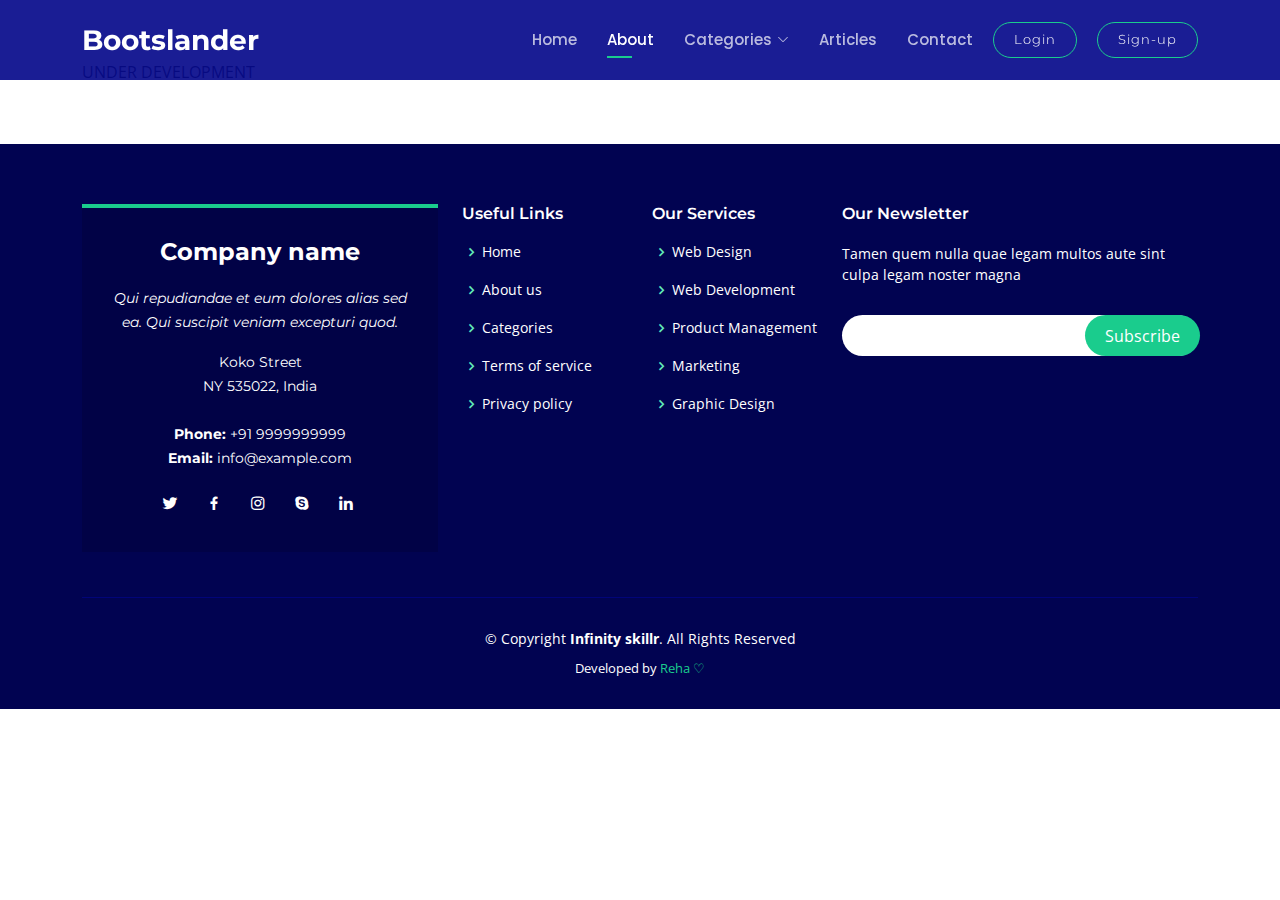
<file: About.html>
<!DOCTYPE html>
<html lang="en">

<head>
  <meta charset="utf-8">
  <meta content="width=device-width, initial-scale=1.0" name="viewport">

  <title>Full-stack project</title>
  <meta content="" name="description">
  <meta content="" name="keywords">

  <!-- Favicons -->
  <link href="assets/img/details-1.png" rel="icon">
  <!-- Google Fonts -->
  <link href="https://fonts.googleapis.com/css?family=Open+Sans:300,300i,400,400i,600,600i,700,700i|Montserrat:300,300i,400,400i,500,500i,600,600i,700,700i|Poppins:300,300i,400,400i,500,500i,600,600i,700,700i" rel="stylesheet">

  <!-- Vendor CSS Files -->
  <link href="assets/vendor/aos/aos.css" rel="stylesheet">
  <link href="assets/vendor/bootstrap/css/bootstrap.min.css" rel="stylesheet">
  <link href="assets/vendor/bootstrap-icons/bootstrap-icons.css" rel="stylesheet">
  <link href="assets/vendor/boxicons/css/boxicons.min.css" rel="stylesheet">
  <link href="assets/vendor/glightbox/css/glightbox.min.css" rel="stylesheet">
  <link href="assets/vendor/remixicon/remixicon.css" rel="stylesheet">
  <link href="assets/vendor/swiper/swiper-bundle.min.css" rel="stylesheet">

  <!--  Main CSS File -->
  <link href="assets/css/style.css" rel="stylesheet">
</head>

<body>

  <!-- ======= Header ======= -->
  <header id="header" class="fixed-top d-flex align-items-center ">
    <div class="container d-flex align-items-center justify-content-between">

      <div class="logo">
        <h1><a href="index.html"><span>Bootslander</span></a></h1>
        <!-- Uncomment below if you prefer to use an image logo -->
        <!-- <a href="index.html"><img src="assets/img/logo.png" alt="" class="img-fluid"></a>-->
      </div>

      <nav id="navbar" class="navbar">
        <ul>
          <li><a class="nav-link" href="./index.html">Home</a></li>
          <li><a class="nav-link active" href="./About.html">About </a></li>
          <li class="dropdown"><a href="./Categories.html"><span>Categories</span> <i class="bi bi-chevron-down"></i></a>
            <ul>
              <li><a href="#">Drop Down 1</a></li>
              <li class="dropdown"><a href="#"><span>Deep Drop Down</span> <i class="bi bi-chevron-right"></i></a>
                <ul>
                  <li><a href="#">Deep Drop Down 1</a></li>
                  <li><a href="#">Deep Drop Down 2</a></li>
                  <li><a href="#">Deep Drop Down 3</a></li>
                  <li><a href="#">Deep Drop Down 4</a></li>
                  <li><a href="#">Deep Drop Down 5</a></li>
                </ul>
              </li>
              <li><a href="#">Drop Down 2</a></li>
              <li><a href="#">Drop Down 3</a></li>
              <li><a href="#">Drop Down 4</a></li>
            </ul>
          </li>
          <li><a class="nav-link " href="./Articles.html">Articles</a></li>
          <li><a class="nav-link " href="./contact.html">Contact</a></li>
          <li><a href="#" class="btn-get-started ">Login</a></li>
          <li><a href="#" class="btn-get-started ">Sign-up</a></li>
        </ul>
        <i class="bi bi-list mobile-nav-toggle"></i>
      </nav><!-- .navbar -->

    </div>
  </header><!-- End Header -->

  <main id="main">

    <section class="inner-page">
      <div class="container">
               UNDER DEVELOPMENT
  
      </div>
    </section>

  </main><!-- End #main -->

  <!-- ======= Footer ======= -->
  <footer id="footer">
    <div class="footer-top">
      <div class="container">
        <div class="row">

          <div class="col-lg-4 col-md-6">
            <div class="footer-info">
              <h3>Company name</h3>
              <p class="pb-3"><em>Qui repudiandae et eum dolores alias sed ea. Qui suscipit veniam excepturi quod.</em></p>
              <p>
                Koko Street <br>
                NY 535022, India<br><br>
                <strong>Phone:</strong> +91 9999999999<br>
                <strong>Email:</strong> info@example.com<br>
              </p>
              <div class="social-links mt-3">
                <a href="#" class="twitter"><i class="bx bxl-twitter"></i></a>
                <a href="#" class="facebook"><i class="bx bxl-facebook"></i></a>
                <a href="#" class="instagram"><i class="bx bxl-instagram"></i></a>
                <a href="#" class="google-plus"><i class="bx bxl-skype"></i></a>
                <a href="#" class="linkedin"><i class="bx bxl-linkedin"></i></a>
              </div>
            </div>
          </div>

          <div class="col-lg-2 col-md-6 footer-links">
            <h4>Useful Links</h4>
            <ul>
              <li><i class="bx bx-chevron-right"></i> <a href="./index.html">Home</a></li>
              <li><i class="bx bx-chevron-right"></i> <a href="#">About us</a></li>
              <li><i class="bx bx-chevron-right"></i> <a href="./Categories.html">Categories</a></li>
              <li><i class="bx bx-chevron-right"></i> <a href="#">Terms of service</a></li>
              <li><i class="bx bx-chevron-right"></i> <a href="#">Privacy policy</a></li>
            </ul>
          </div>

          <div class="col-lg-2 col-md-6 footer-links">
            <h4>Our Services</h4>
            <ul>
              <li><i class="bx bx-chevron-right"></i> <a href="#">Web Design</a></li>
              <li><i class="bx bx-chevron-right"></i> <a href="#">Web Development</a></li>
              <li><i class="bx bx-chevron-right"></i> <a href="#">Product Management</a></li>
              <li><i class="bx bx-chevron-right"></i> <a href="#">Marketing</a></li>
              <li><i class="bx bx-chevron-right"></i> <a href="#">Graphic Design</a></li>
            </ul>
          </div>

          <div class="col-lg-4 col-md-6 footer-newsletter">
            <h4>Our Newsletter</h4>
            <p>Tamen quem nulla quae legam multos aute sint culpa legam noster magna</p>
            <form action="" method="post">
              <input type="email" name="email"><input type="submit" value="Subscribe">
            </form>

          </div>

        </div>
      </div>
    </div>

    <div class="container">
      <div class="copyright">
        &copy; Copyright <strong><span>Infinity skillr</span></strong>. All Rights Reserved
      </div>
      <div class="credits">
        Developed by <a href="https://rehasree.github.io/portfolio.io/">Reha ♡</a>
      </div>
    </div>
  </footer><!-- End Footer -->

  <a href="#" class="back-to-top d-flex align-items-center justify-content-center"><i class="bi bi-arrow-up-short"></i></a>
  <div id="preloader"></div>

  <!-- Vendor JS Files -->
  <script src="assets/vendor/aos/aos.js"></script>
  <script src="assets/vendor/bootstrap/js/bootstrap.bundle.min.js"></script>
  <script src="assets/vendor/glightbox/js/glightbox.min.js"></script>
  <script src="assets/vendor/php-email-form/validate.js"></script>
  <script src="assets/vendor/purecounter/purecounter.js"></script>
  <script src="assets/vendor/swiper/swiper-bundle.min.js"></script>

  <!-- Main JS File -->
  <script src="assets/js/main.js"></script>

</body>

</html>
</file>
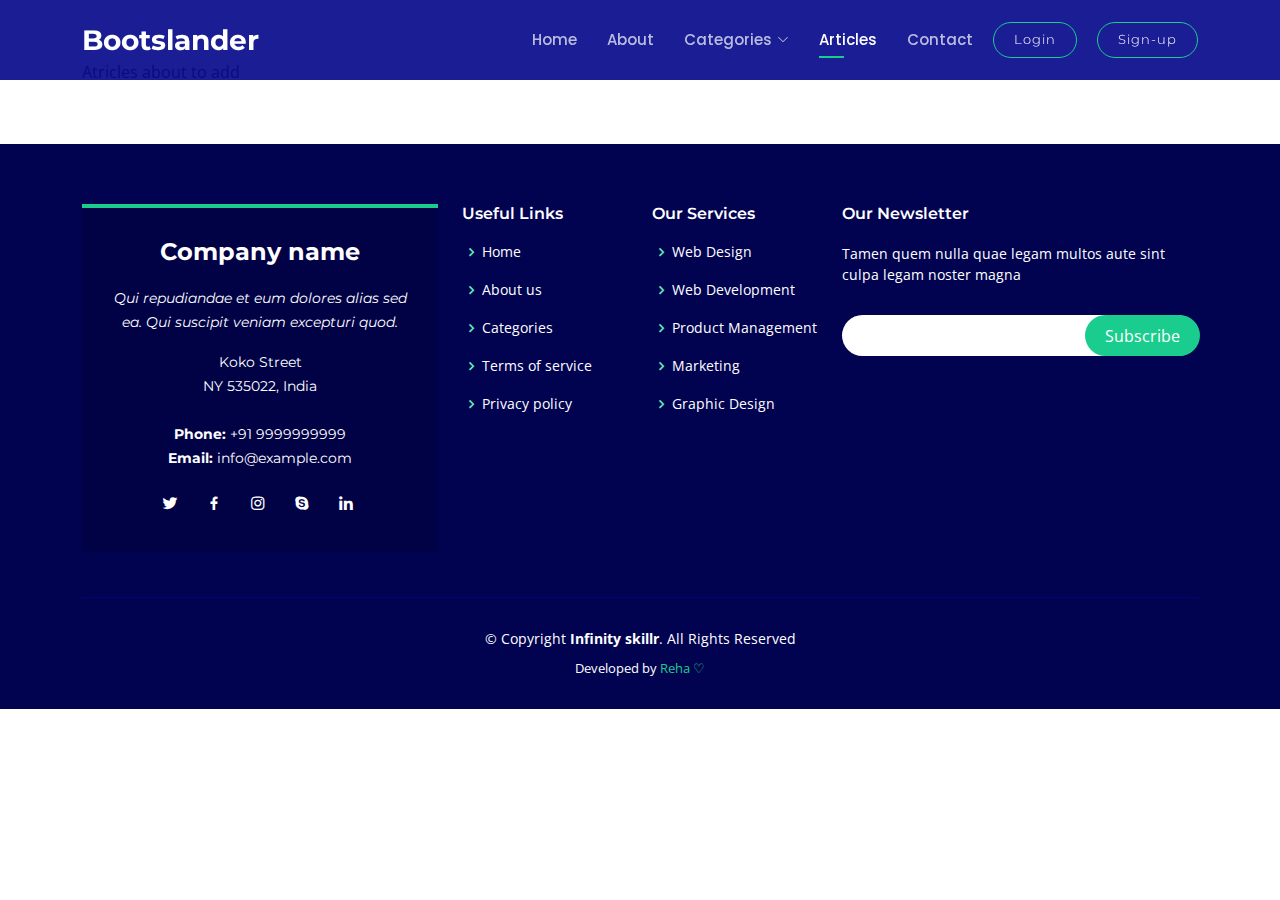
<file: Articles.html>
<!DOCTYPE html>
<html lang="en">

<head>
  <meta charset="utf-8">
  <meta content="width=device-width, initial-scale=1.0" name="viewport">

  <title>Full-stack</title>
  <meta content="" name="description">
  <meta content="" name="keywords">

  <!-- Favicons -->
  <link href="assets/img/details-1.png" rel="icon">
 

  <!-- Google Fonts -->
  <link href="https://fonts.googleapis.com/css?family=Open+Sans:300,300i,400,400i,600,600i,700,700i|Montserrat:300,300i,400,400i,500,500i,600,600i,700,700i|Poppins:300,300i,400,400i,500,500i,600,600i,700,700i" rel="stylesheet">

  <!-- Vendor CSS Files -->
  <link href="assets/vendor/aos/aos.css" rel="stylesheet">
  <link href="assets/vendor/bootstrap/css/bootstrap.min.css" rel="stylesheet">
  <link href="assets/vendor/bootstrap-icons/bootstrap-icons.css" rel="stylesheet">
  <link href="assets/vendor/boxicons/css/boxicons.min.css" rel="stylesheet">
  <link href="assets/vendor/glightbox/css/glightbox.min.css" rel="stylesheet">
  <link href="assets/vendor/remixicon/remixicon.css" rel="stylesheet">
  <link href="assets/vendor/swiper/swiper-bundle.min.css" rel="stylesheet">

  <!-- Main CSS File -->
  <link href="assets/css/style.css" rel="stylesheet">
</head>

<body>

  <!-- ======= Header ======= -->
  <header id="header" class="fixed-top d-flex align-items-center ">
    <div class="container d-flex align-items-center justify-content-between">

      <div class="logo">
        <h1><a href="index.html"><span>Bootslander</span></a></h1>
        <!-- Uncomment below if you prefer to use an image logo -->
        <!-- <a href="index.html"><img src="assets/img/logo.png" alt="" class="img-fluid"></a>-->
      </div>

      <nav id="navbar" class="navbar">
        <ul>
          <li><a class="nav-link" href="./index.html">Home</a></li>
          <li><a class="nav-link " href="./About.html">About </a></li>
          <li class="dropdown"><a href="./Categories.html"><span>Categories</span> <i class="bi bi-chevron-down"></i></a>
            <ul>
              <li><a href="#">Drop Down 1</a></li>
              <li class="dropdown"><a href="#"><span>Deep Drop Down</span> <i class="bi bi-chevron-right"></i></a>
                <ul>
                  <li><a href="#">Deep Drop Down 1</a></li>
                  <li><a href="#">Deep Drop Down 2</a></li>
                  <li><a href="#">Deep Drop Down 3</a></li>
                  <li><a href="#">Deep Drop Down 4</a></li>
                  <li><a href="#">Deep Drop Down 5</a></li>
                </ul>
              </li>
              <li><a href="#">Drop Down 2</a></li>
              <li><a href="#">Drop Down 3</a></li>
              <li><a href="#">Drop Down 4</a></li>
            </ul>
          </li>
          <li><a class="nav-link active " href="./Articles.html">Articles</a></li>
          <li><a class="nav-link " href="./contact.html">Contact</a></li>
          <li><a href="#" class="btn-get-started ">Login</a></li>
          <li><a href="#" class="btn-get-started ">Sign-up</a></li>
        </ul>
        <i class="bi bi-list mobile-nav-toggle"></i>
      </nav><!-- .navbar -->

    </div>
  </header><!-- End Header -->

  <main id="main">

    <section class="inner-page">
      <div class="container">
                Atricles about to add
      </div>
    </section>

  </main><!-- End #main -->

  <!-- ======= Footer ======= -->
  <footer id="footer">
    <div class="footer-top">
      <div class="container">
        <div class="row">

          <div class="col-lg-4 col-md-6">
            <div class="footer-info">
              <h3>Company name</h3>
              <p class="pb-3"><em>Qui repudiandae et eum dolores alias sed ea. Qui suscipit veniam excepturi quod.</em></p>
              <p>
                Koko Street <br>
                NY 535022, India<br><br>
                <strong>Phone:</strong> +91 9999999999<br>
                <strong>Email:</strong> info@example.com<br>
              </p>
              <div class="social-links mt-3">
                <a href="#" class="twitter"><i class="bx bxl-twitter"></i></a>
                <a href="#" class="facebook"><i class="bx bxl-facebook"></i></a>
                <a href="#" class="instagram"><i class="bx bxl-instagram"></i></a>
                <a href="#" class="google-plus"><i class="bx bxl-skype"></i></a>
                <a href="#" class="linkedin"><i class="bx bxl-linkedin"></i></a>
              </div>
            </div>
          </div>

          <div class="col-lg-2 col-md-6 footer-links">
            <h4>Useful Links</h4>
            <ul>
              <li><i class="bx bx-chevron-right"></i> <a href="./index.html">Home</a></li>
              <li><i class="bx bx-chevron-right"></i> <a href="./About.html">About us</a></li>
              <li><i class="bx bx-chevron-right"></i> <a href="./Categories.html">Categories</a></li>
              <li><i class="bx bx-chevron-right"></i> <a href="#">Terms of service</a></li>
              <li><i class="bx bx-chevron-right"></i> <a href="#">Privacy policy</a></li>
            </ul>
          </div>

          <div class="col-lg-2 col-md-6 footer-links">
            <h4>Our Services</h4>
            <ul>
              <li><i class="bx bx-chevron-right"></i> <a href="#">Web Design</a></li>
              <li><i class="bx bx-chevron-right"></i> <a href="#">Web Development</a></li>
              <li><i class="bx bx-chevron-right"></i> <a href="#">Product Management</a></li>
              <li><i class="bx bx-chevron-right"></i> <a href="#">Marketing</a></li>
              <li><i class="bx bx-chevron-right"></i> <a href="#">Graphic Design</a></li>
            </ul>
          </div>

          <div class="col-lg-4 col-md-6 footer-newsletter">
            <h4>Our Newsletter</h4>
            <p>Tamen quem nulla quae legam multos aute sint culpa legam noster magna</p>
            <form action="" method="post">
              <input type="email" name="email"><input type="submit" value="Subscribe">
            </form>

          </div>

        </div>
      </div>
    </div>

    <div class="container">
      <div class="copyright">
        &copy; Copyright <strong><span>Infinity skillr</span></strong>. All Rights Reserved
      </div>
      <div class="credits">
        Developed by <a href="https://rehasree.github.io/portfolio.io/">Reha ♡</a>
      </div>
    </div>
  </footer><!-- End Footer -->

  <a href="#" class="back-to-top d-flex align-items-center justify-content-center"><i class="bi bi-arrow-up-short"></i></a>
  <div id="preloader"></div>

  <!-- Vendor JS Files -->
  <script src="assets/vendor/aos/aos.js"></script>
  <script src="assets/vendor/bootstrap/js/bootstrap.bundle.min.js"></script>
  <script src="assets/vendor/glightbox/js/glightbox.min.js"></script>
  <script src="assets/vendor/php-email-form/validate.js"></script>
  <script src="assets/vendor/purecounter/purecounter.js"></script>
  <script src="assets/vendor/swiper/swiper-bundle.min.js"></script>

  <!-- Main JS File -->
  <script src="assets/js/main.js"></script>

</body>

</html>
</file>
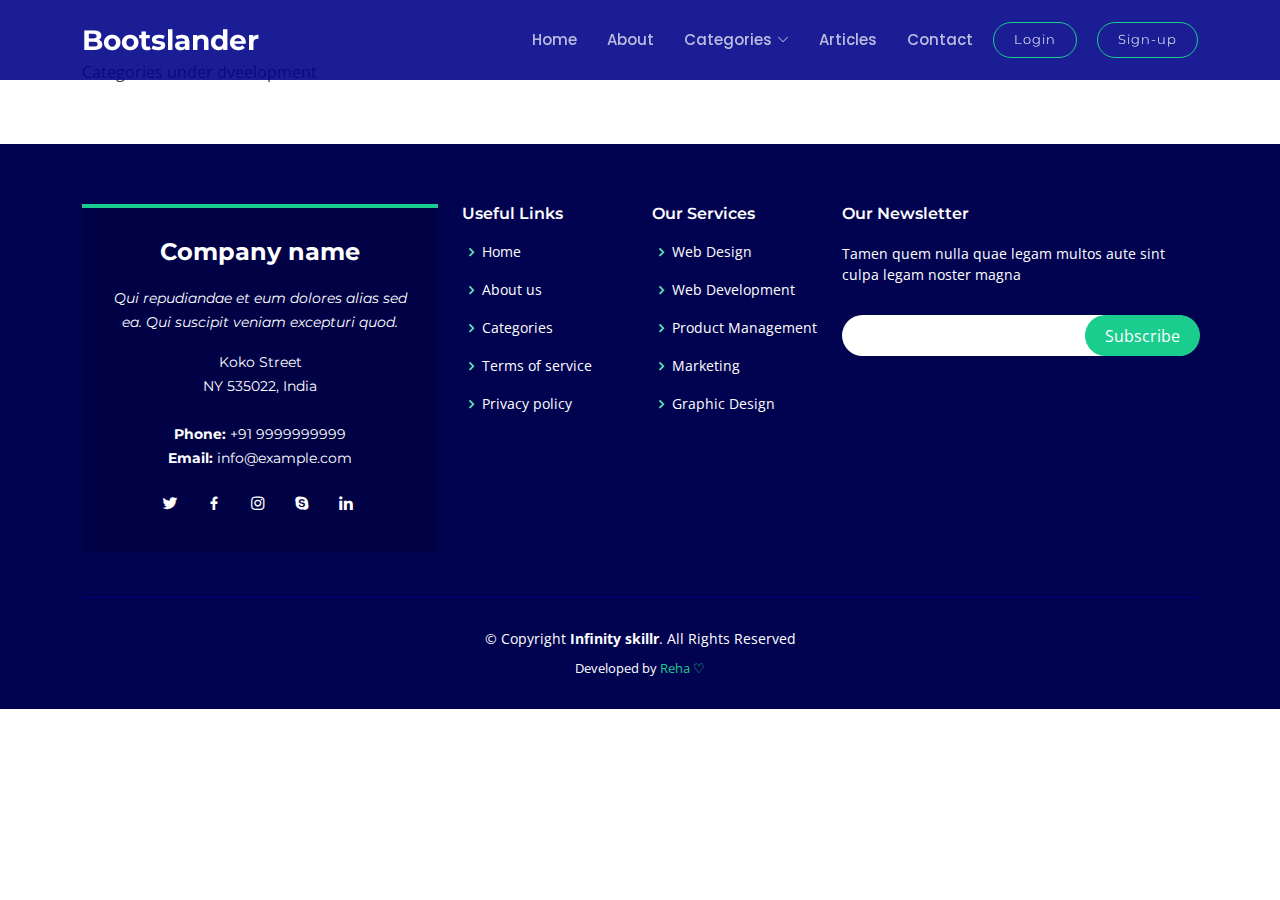
<file: Categories.html>
<!DOCTYPE html>
<html lang="en">

<head>
  <meta charset="utf-8">
  <meta content="width=device-width, initial-scale=1.0" name="viewport">

  <title> Full-stack </title>
  <meta content="" name="description">
  <meta content="" name="keywords">

  <!-- Favicons -->
  <link href="assets/img/details-1.png" rel="icon">
  
  <!-- Google Fonts -->
  <link href="https://fonts.googleapis.com/css?family=Open+Sans:300,300i,400,400i,600,600i,700,700i|Montserrat:300,300i,400,400i,500,500i,600,600i,700,700i|Poppins:300,300i,400,400i,500,500i,600,600i,700,700i" rel="stylesheet">

  <!-- Vendor CSS Files -->
  <link href="assets/vendor/aos/aos.css" rel="stylesheet">
  <link href="assets/vendor/bootstrap/css/bootstrap.min.css" rel="stylesheet">
  <link href="assets/vendor/bootstrap-icons/bootstrap-icons.css" rel="stylesheet">
  <link href="assets/vendor/boxicons/css/boxicons.min.css" rel="stylesheet">
  <link href="assets/vendor/glightbox/css/glightbox.min.css" rel="stylesheet">
  <link href="assets/vendor/remixicon/remixicon.css" rel="stylesheet">
  <link href="assets/vendor/swiper/swiper-bundle.min.css" rel="stylesheet">

  <!-- Template Main CSS File -->
  <link href="assets/css/style.css" rel="stylesheet">

  <!-- =======================================================
  * Template Name: Bootslander - v4.2.0
  * Template URL: https://bootstrapmade.com/bootslander-free-bootstrap-landing-page-template/
  * Author: BootstrapMade.com
  * License: https://bootstrapmade.com/license/
  ======================================================== -->
</head>

<body>

  <!-- ======= Header ======= -->
  <header id="header" class="fixed-top d-flex align-items-center ">
    <div class="container d-flex align-items-center justify-content-between">

      <div class="logo">
        <h1><a href="index.html"><span>Bootslander</span></a></h1>
        <!-- Uncomment below if you prefer to use an image logo -->
        <!-- <a href="index.html"><img src="assets/img/logo.png" alt="" class="img-fluid"></a>-->
      </div>

      <nav id="navbar" class="navbar">
        <ul>
          <li><a class="nav-link" href="./index.html">Home</a></li>
          <li><a class="nav-link " href="./About.html">About </a></li>
          <li class="dropdown active"><a href="./Categories.html"><span>Categories</span> <i class="bi bi-chevron-down"></i></a>
            <ul>
              <li><a href="#">Drop Down 1</a></li>
              <li class="dropdown"><a href="#"><span>Deep Drop Down</span> <i class="bi bi-chevron-right"></i></a>
                <ul>
                  <li><a href="#">Deep Drop Down 1</a></li>
                  <li><a href="#">Deep Drop Down 2</a></li>
                  <li><a href="#">Deep Drop Down 3</a></li>
                  <li><a href="#">Deep Drop Down 4</a></li>
                  <li><a href="#">Deep Drop Down 5</a></li>
                </ul>
              </li>
              <li><a href="#">Drop Down 2</a></li>
              <li><a href="#">Drop Down 3</a></li>
              <li><a href="#">Drop Down 4</a></li>
            </ul>
          </li>
          <li><a class="nav-link " href="./Articles.html">Articles</a></li>
          <li><a class="nav-link" href="./contact.html">Contact</a></li>
          <li><a href="#" class="btn-get-started ">Login</a></li>
          <li><a href="#" class="btn-get-started ">Sign-up</a></li>
        </ul>
        <i class="bi bi-list mobile-nav-toggle"></i>
      </nav><!-- .navbar -->

    </div>
  </header><!-- End Header -->

  <main id="main">

    <section class="inner-page">
      <div class="container">
              Categories under dveelopment
  
      </div>
    </section>

  </main><!-- End #main -->

  <!-- ======= Footer ======= -->
  <footer id="footer">
    <div class="footer-top">
      <div class="container">
        <div class="row">

          <div class="col-lg-4 col-md-6">
            <div class="footer-info">
              <h3>Company name</h3>
              <p class="pb-3"><em>Qui repudiandae et eum dolores alias sed ea. Qui suscipit veniam excepturi quod.</em></p>
              <p>
                Koko Street <br>
                NY 535022, India<br><br>
                <strong>Phone:</strong> +91 9999999999<br>
                <strong>Email:</strong> info@example.com<br>
              </p>
              <div class="social-links mt-3">
                <a href="#" class="twitter"><i class="bx bxl-twitter"></i></a>
                <a href="#" class="facebook"><i class="bx bxl-facebook"></i></a>
                <a href="#" class="instagram"><i class="bx bxl-instagram"></i></a>
                <a href="#" class="google-plus"><i class="bx bxl-skype"></i></a>
                <a href="#" class="linkedin"><i class="bx bxl-linkedin"></i></a>
              </div>
            </div>
          </div>

          <div class="col-lg-2 col-md-6 footer-links">
            <h4>Useful Links</h4>
            <ul>
              <li><i class="bx bx-chevron-right"></i> <a href="./index.html">Home</a></li>
              <li><i class="bx bx-chevron-right"></i> <a href="./About.html">About us</a></li>
              <li><i class="bx bx-chevron-right"></i> <a href="./Categories.html">Categories</a></li>
              <li><i class="bx bx-chevron-right"></i> <a href="#">Terms of service</a></li>
              <li><i class="bx bx-chevron-right"></i> <a href="#">Privacy policy</a></li>
            </ul>
          </div>

          <div class="col-lg-2 col-md-6 footer-links">
            <h4>Our Services</h4>
            <ul>
              <li><i class="bx bx-chevron-right"></i> <a href="#">Web Design</a></li>
              <li><i class="bx bx-chevron-right"></i> <a href="#">Web Development</a></li>
              <li><i class="bx bx-chevron-right"></i> <a href="#">Product Management</a></li>
              <li><i class="bx bx-chevron-right"></i> <a href="#">Marketing</a></li>
              <li><i class="bx bx-chevron-right"></i> <a href="#">Graphic Design</a></li>
            </ul>
          </div>

          <div class="col-lg-4 col-md-6 footer-newsletter">
            <h4>Our Newsletter</h4>
            <p>Tamen quem nulla quae legam multos aute sint culpa legam noster magna</p>
            <form action="" method="post">
              <input type="email" name="email"><input type="submit" value="Subscribe">
            </form>

          </div>

        </div>
      </div>
    </div>

    <div class="container">
      <div class="copyright">
        &copy; Copyright <strong><span>Infinity skillr</span></strong>. All Rights Reserved
      </div>
      <div class="credits">
        Developed by <a href="https://rehasree.github.io/portfolio.io/">Reha ♡</a>
      </div>
    </div>
  </footer><!-- End Footer -->

  <a href="#" class="back-to-top d-flex align-items-center justify-content-center"><i class="bi bi-arrow-up-short"></i></a>
  <div id="preloader"></div>

  <!-- Vendor JS Files -->
  <script src="assets/vendor/aos/aos.js"></script>
  <script src="assets/vendor/bootstrap/js/bootstrap.bundle.min.js"></script>
  <script src="assets/vendor/glightbox/js/glightbox.min.js"></script>
  <script src="assets/vendor/php-email-form/validate.js"></script>
  <script src="assets/vendor/purecounter/purecounter.js"></script>
  <script src="assets/vendor/swiper/swiper-bundle.min.js"></script>

  <!-- Main JS File -->
  <script src="assets/js/main.js"></script>

</body>

</html>
</file>
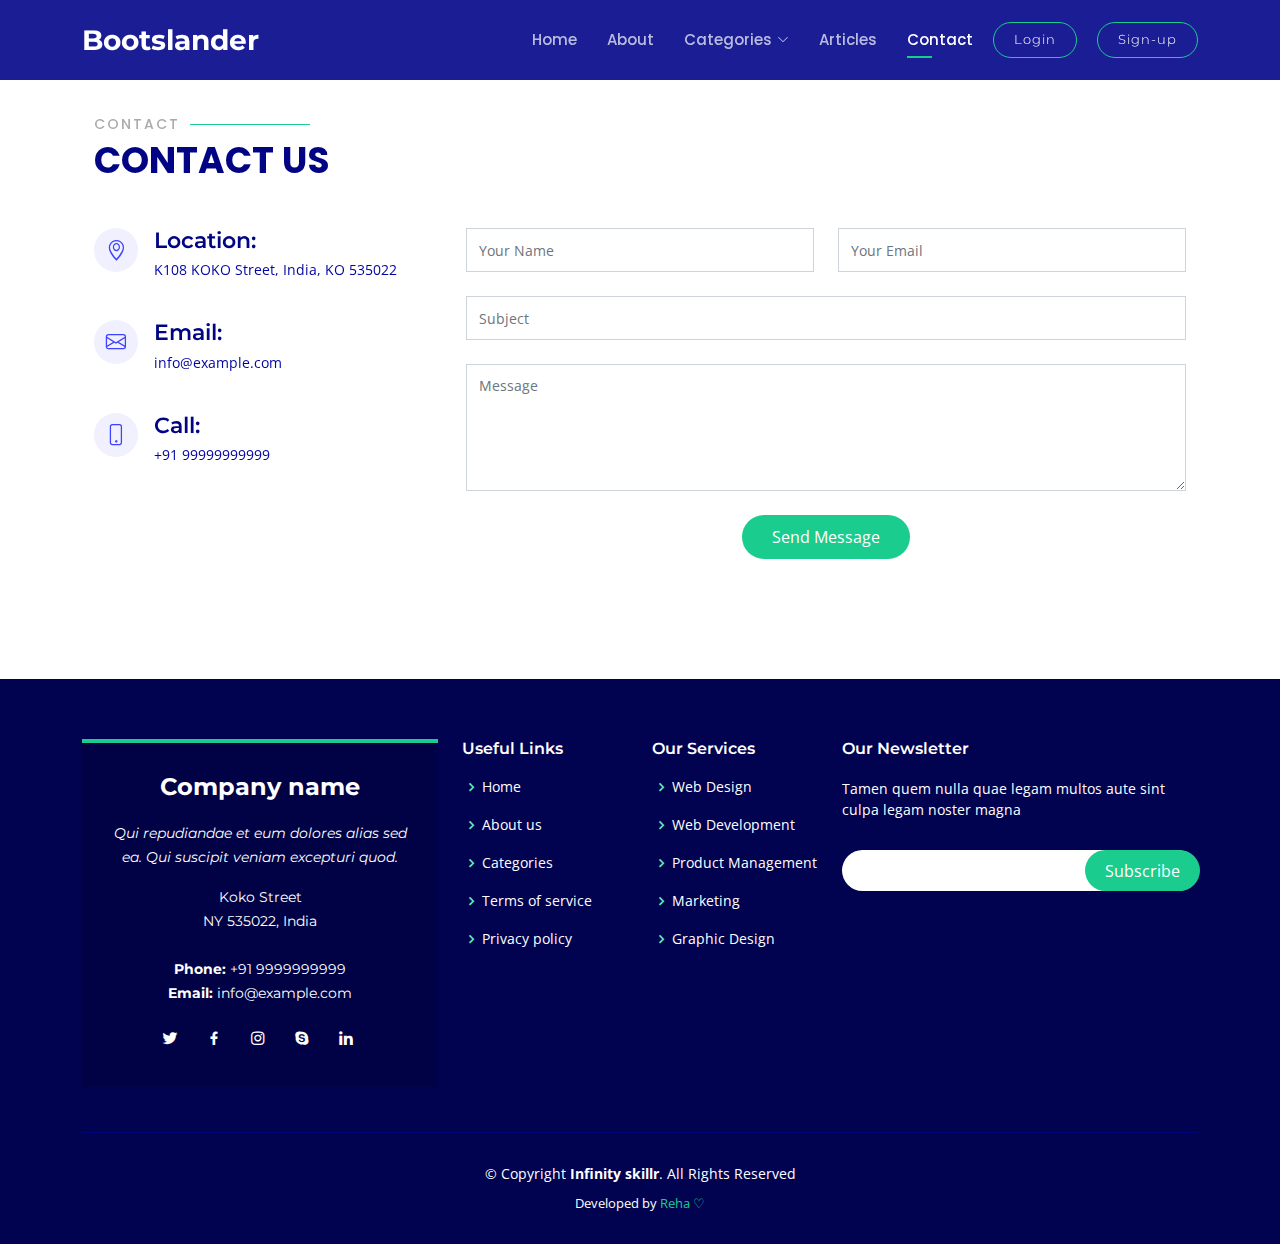
<file: contact.html>
<!DOCTYPE html>
<html lang="en">

<head>
  <meta charset="utf-8">
  <meta content="width=device-width, initial-scale=1.0" name="viewport">

  <title>Full-stack</title>
  <meta content="" name="description">
  <meta content="" name="keywords">

  <!-- Favicons -->
  <link href="assets/img/details-1.png" rel="icon">

  <!-- Google Fonts -->
  <link href="https://fonts.googleapis.com/css?family=Open+Sans:300,300i,400,400i,600,600i,700,700i|Montserrat:300,300i,400,400i,500,500i,600,600i,700,700i|Poppins:300,300i,400,400i,500,500i,600,600i,700,700i" rel="stylesheet">

  <!-- Vendor CSS Files -->
  <link href="assets/vendor/aos/aos.css" rel="stylesheet">
  <link href="assets/vendor/bootstrap/css/bootstrap.min.css" rel="stylesheet">
  <link href="assets/vendor/bootstrap-icons/bootstrap-icons.css" rel="stylesheet">
  <link href="assets/vendor/boxicons/css/boxicons.min.css" rel="stylesheet">
  <link href="assets/vendor/glightbox/css/glightbox.min.css" rel="stylesheet">
  <link href="assets/vendor/remixicon/remixicon.css" rel="stylesheet">
  <link href="assets/vendor/swiper/swiper-bundle.min.css" rel="stylesheet">

  <!-- Main CSS File -->
  <link href="assets/css/style.css" rel="stylesheet">

</head>

<body>

  <!-- ======= Header ======= -->
  <header id="header" class="fixed-top d-flex align-items-center ">
    <div class="container d-flex align-items-center justify-content-between">

      <div class="logo">
        <h1><a href="index.html"><span>Bootslander</span></a></h1>
        <!-- Uncomment below if you prefer to use an image logo -->
        <!-- <a href="index.html"><img src="assets/img/logo.png" alt="" class="img-fluid"></a>-->
      </div>

      <nav id="navbar" class="navbar">
        <ul>
          <li><a class="nav-link" href="./index.html">Home</a></li>
          <li><a class="nav-link " href="./About.html">About </a></li>
          <li class="dropdown"><a href="./Categories.html"><span>Categories</span> <i class="bi bi-chevron-down"></i></a>
            <ul>
              <li><a href="#">Drop Down 1</a></li>
              <li class="dropdown"><a href="#"><span>Deep Drop Down</span> <i class="bi bi-chevron-right"></i></a>
                <ul>
                  <li><a href="#">Deep Drop Down 1</a></li>
                  <li><a href="#">Deep Drop Down 2</a></li>
                  <li><a href="#">Deep Drop Down 3</a></li>
                  <li><a href="#">Deep Drop Down 4</a></li>
                  <li><a href="#">Deep Drop Down 5</a></li>
                </ul>
              </li>
              <li><a href="#">Drop Down 2</a></li>
              <li><a href="#">Drop Down 3</a></li>
              <li><a href="#">Drop Down 4</a></li>
            </ul>
          </li>
          <li><a class="nav-link " href="./Articles.html">Articles</a></li>
          <li><a class="nav-link active" href="./contact.html">Contact</a></li>
          <li><a href="#" class="btn-get-started ">Login</a></li>
          <li><a href="#" class="btn-get-started ">Sign-up</a></li>
        </ul>
        <i class="bi bi-list mobile-nav-toggle"></i>
      </nav><!-- .navbar -->

    </div>
  </header><!-- End Header -->

  <main id="main">

    <section class="inner-page">
      <div class="container">
                 <!-- ======= Contact Section ======= -->
    <section id="contact" class="contact">
        <div class="container">
  
          <div class="section-title" data-aos="fade-up">
            <h2>Contact</h2>
            <p>Contact Us</p>
          </div>
  
          <div class="row">
  
            <div class="col-lg-4" data-aos="fade-right" data-aos-delay="100">
              <div class="info">
                <div class="address">
                  <i class="bi bi-geo-alt"></i>
                  <h4>Location:</h4>
                  <p>K108 KOKO Street, India, KO 535022</p>
                </div>
  
                <div class="email">
                  <i class="bi bi-envelope"></i>
                  <h4>Email:</h4>
                  <p>info@example.com</p>
                </div>
  
                <div class="phone">
                  <i class="bi bi-phone"></i>
                  <h4>Call:</h4>
                  <p>+91 99999999999</p>
                </div>
  
              </div>
  
            </div>
  
            <div class="col-lg-8 mt-5 mt-lg-0" data-aos="fade-left" data-aos-delay="200">
  
              <form action="forms/contact.php" method="post" role="form" class="php-email-form">
                <div class="row">
                  <div class="col-md-6 form-group">
                    <input type="text" name="name" class="form-control" id="name" placeholder="Your Name" required>
                  </div>
                  <div class="col-md-6 form-group mt-3 mt-md-0">
                    <input type="email" class="form-control" name="email" id="email" placeholder="Your Email" required>
                  </div>
                </div>
                <div class="form-group mt-3">
                  <input type="text" class="form-control" name="subject" id="subject" placeholder="Subject" required>
                </div>
                <div class="form-group mt-3">
                  <textarea class="form-control" name="message" rows="5" placeholder="Message" required></textarea>
                </div>
                <div class="my-3">
                  <div class="loading">Loading</div>
                  <div class="error-message"></div>
                  <div class="sent-message">Your message has been sent. Thank you!</div>
                </div>
                <div class="text-center"><button type="submit">Send Message</button></div>
              </form>
  
            </div>
  
          </div>
  
        </div>
      </section><!-- End Contact Section -->
  
      </div>
    </section>

  </main><!-- End #main -->

  <!-- ======= Footer ======= -->
  <footer id="footer">
    <div class="footer-top">
      <div class="container">
        <div class="row">

          <div class="col-lg-4 col-md-6">
            <div class="footer-info">
              <h3>Company name</h3>
              <p class="pb-3"><em>Qui repudiandae et eum dolores alias sed ea. Qui suscipit veniam excepturi quod.</em></p>
              <p>
                Koko Street <br>
                NY 535022, India<br><br>
                <strong>Phone:</strong> +91 9999999999<br>
                <strong>Email:</strong> info@example.com<br>
              </p>
              <div class="social-links mt-3">
                <a href="#" class="twitter"><i class="bx bxl-twitter"></i></a>
                <a href="#" class="facebook"><i class="bx bxl-facebook"></i></a>
                <a href="#" class="instagram"><i class="bx bxl-instagram"></i></a>
                <a href="#" class="google-plus"><i class="bx bxl-skype"></i></a>
                <a href="#" class="linkedin"><i class="bx bxl-linkedin"></i></a>
              </div>
            </div>
          </div>

          <div class="col-lg-2 col-md-6 footer-links">
            <h4>Useful Links</h4>
            <ul>
              <li><i class="bx bx-chevron-right"></i> <a href="./index.html">Home</a></li>
              <li><i class="bx bx-chevron-right"></i> <a href="./About.html">About us</a></li>
              <li><i class="bx bx-chevron-right"></i> <a href="./Categories.html">Categories</a></li>
              <li><i class="bx bx-chevron-right"></i> <a href="#">Terms of service</a></li>
              <li><i class="bx bx-chevron-right"></i> <a href="#">Privacy policy</a></li>
            </ul>
          </div>

          <div class="col-lg-2 col-md-6 footer-links">
            <h4>Our Services</h4>
            <ul>
              <li><i class="bx bx-chevron-right"></i> <a href="#">Web Design</a></li>
              <li><i class="bx bx-chevron-right"></i> <a href="#">Web Development</a></li>
              <li><i class="bx bx-chevron-right"></i> <a href="#">Product Management</a></li>
              <li><i class="bx bx-chevron-right"></i> <a href="#">Marketing</a></li>
              <li><i class="bx bx-chevron-right"></i> <a href="#">Graphic Design</a></li>
            </ul>
          </div>

          <div class="col-lg-4 col-md-6 footer-newsletter">
            <h4>Our Newsletter</h4>
            <p>Tamen quem nulla quae legam multos aute sint culpa legam noster magna</p>
            <form action="" method="post">
              <input type="email" name="email"><input type="submit" value="Subscribe">
            </form>

          </div>

        </div>
      </div>
    </div>

    <div class="container">
      <div class="copyright">
        &copy; Copyright <strong><span>Infinity skillr</span></strong>. All Rights Reserved
      </div>
      <div class="credits">
        Developed by <a href="https://rehasree.github.io/portfolio.io/">Reha ♡</a>
      </div>
    </div>
  </footer><!-- End Footer -->

  <a href="#" class="back-to-top d-flex align-items-center justify-content-center"><i class="bi bi-arrow-up-short"></i></a>
  <div id="preloader"></div>

  <!-- Vendor JS Files -->
  <script src="assets/vendor/aos/aos.js"></script>
  <script src="assets/vendor/bootstrap/js/bootstrap.bundle.min.js"></script>
  <script src="assets/vendor/glightbox/js/glightbox.min.js"></script>
  <script src="assets/vendor/php-email-form/validate.js"></script>
  <script src="assets/vendor/purecounter/purecounter.js"></script>
  <script src="assets/vendor/swiper/swiper-bundle.min.js"></script>

  <!-- Main JS File -->
  <script src="assets/js/main.js"></script>

</body>

</html>
</file>
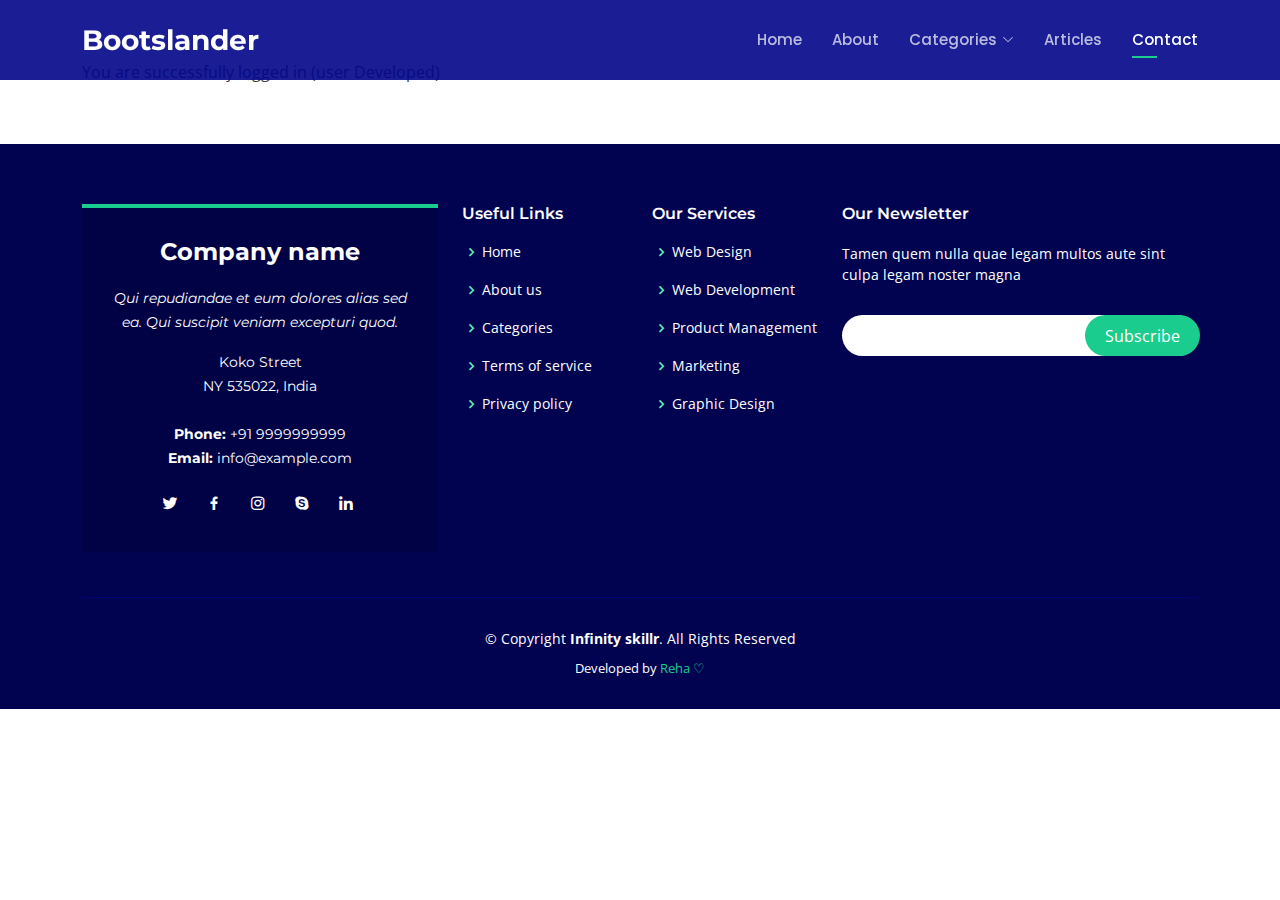
<file: Homepage2.html>
<!DOCTYPE html>
<html lang="en">

<head>
  <meta charset="utf-8">
  <meta content="width=device-width, initial-scale=1.0" name="viewport">

  <title>Inner Page - Bootslander Bootstrap Template</title>
  <meta content="" name="description">
  <meta content="" name="keywords">

  <!-- Favicons -->
  <link href="assets/img/favicon.png" rel="icon">
  <link href="assets/img/apple-touch-icon.png" rel="apple-touch-icon">

  <!-- Google Fonts -->
  <link href="https://fonts.googleapis.com/css?family=Open+Sans:300,300i,400,400i,600,600i,700,700i|Montserrat:300,300i,400,400i,500,500i,600,600i,700,700i|Poppins:300,300i,400,400i,500,500i,600,600i,700,700i" rel="stylesheet">

  <!-- Vendor CSS Files -->
  <link href="assets/vendor/aos/aos.css" rel="stylesheet">
  <link href="assets/vendor/bootstrap/css/bootstrap.min.css" rel="stylesheet">
  <link href="assets/vendor/bootstrap-icons/bootstrap-icons.css" rel="stylesheet">
  <link href="assets/vendor/boxicons/css/boxicons.min.css" rel="stylesheet">
  <link href="assets/vendor/glightbox/css/glightbox.min.css" rel="stylesheet">
  <link href="assets/vendor/remixicon/remixicon.css" rel="stylesheet">
  <link href="assets/vendor/swiper/swiper-bundle.min.css" rel="stylesheet">

  <!-- Template Main CSS File -->
  <link href="assets/css/style.css" rel="stylesheet">

  <!-- =======================================================
  * Template Name: Bootslander - v4.2.0
  * Template URL: https://bootstrapmade.com/bootslander-free-bootstrap-landing-page-template/
  * Author: BootstrapMade.com
  * License: https://bootstrapmade.com/license/
  ======================================================== -->
</head>

<body>

  <!-- ======= Header ======= -->
  <header id="header" class="fixed-top d-flex align-items-center ">
    <div class="container d-flex align-items-center justify-content-between">

      <div class="logo">
        <h1><a href="index.html"><span>Bootslander</span></a></h1>
        <!-- Uncomment below if you prefer to use an image logo -->
        <!-- <a href="index.html"><img src="assets/img/logo.png" alt="" class="img-fluid"></a>-->
      </div>

      <nav id="navbar" class="navbar">
        <ul>
          <li><a class="nav-link" href="./index.html">Home</a></li>
          <li><a class="nav-link " href="#about">About </a></li>
          <li class="dropdown"><a href="#"><span>Categories</span> <i class="bi bi-chevron-down"></i></a>
            <ul>
              <li><a href="#">Drop Down 1</a></li>
              <li class="dropdown"><a href="#"><span>Deep Drop Down</span> <i class="bi bi-chevron-right"></i></a>
                <ul>
                  <li><a href="#">Deep Drop Down 1</a></li>
                  <li><a href="#">Deep Drop Down 2</a></li>
                  <li><a href="#">Deep Drop Down 3</a></li>
                  <li><a href="#">Deep Drop Down 4</a></li>
                  <li><a href="#">Deep Drop Down 5</a></li>
                </ul>
              </li>
              <li><a href="#">Drop Down 2</a></li>
              <li><a href="#">Drop Down 3</a></li>
              <li><a href="#">Drop Down 4</a></li>
            </ul>
          </li>
          <li><a class="nav-link " href="#contact">Articles</a></li>
          <li><a class="nav-link active" href="./contact.html">Contact</a></li>
        </ul>
        <i class="bi bi-list mobile-nav-toggle"></i>
      </nav><!-- .navbar -->

    </div>
  </header><!-- End Header -->

  <main id="main">

    <section class="inner-page">
      <div class="container">
             You are successfully logged in (user Developed)
  
      </div>
    </section>

  </main><!-- End #main -->

  <!-- ======= Footer ======= -->
  <footer id="footer">
    <div class="footer-top">
      <div class="container">
        <div class="row">

          <div class="col-lg-4 col-md-6">
            <div class="footer-info">
              <h3>Company name</h3>
              <p class="pb-3"><em>Qui repudiandae et eum dolores alias sed ea. Qui suscipit veniam excepturi quod.</em></p>
              <p>
                Koko Street <br>
                NY 535022, India<br><br>
                <strong>Phone:</strong> +91 9999999999<br>
                <strong>Email:</strong> info@example.com<br>
              </p>
              <div class="social-links mt-3">
                <a href="#" class="twitter"><i class="bx bxl-twitter"></i></a>
                <a href="#" class="facebook"><i class="bx bxl-facebook"></i></a>
                <a href="#" class="instagram"><i class="bx bxl-instagram"></i></a>
                <a href="#" class="google-plus"><i class="bx bxl-skype"></i></a>
                <a href="#" class="linkedin"><i class="bx bxl-linkedin"></i></a>
              </div>
            </div>
          </div>

          <div class="col-lg-2 col-md-6 footer-links">
            <h4>Useful Links</h4>
            <ul>
              <li><i class="bx bx-chevron-right"></i> <a href="#">Home</a></li>
              <li><i class="bx bx-chevron-right"></i> <a href="#">About us</a></li>
              <li><i class="bx bx-chevron-right"></i> <a href="#">Categories</a></li>
              <li><i class="bx bx-chevron-right"></i> <a href="#">Terms of service</a></li>
              <li><i class="bx bx-chevron-right"></i> <a href="#">Privacy policy</a></li>
            </ul>
          </div>

          <div class="col-lg-2 col-md-6 footer-links">
            <h4>Our Services</h4>
            <ul>
              <li><i class="bx bx-chevron-right"></i> <a href="#">Web Design</a></li>
              <li><i class="bx bx-chevron-right"></i> <a href="#">Web Development</a></li>
              <li><i class="bx bx-chevron-right"></i> <a href="#">Product Management</a></li>
              <li><i class="bx bx-chevron-right"></i> <a href="#">Marketing</a></li>
              <li><i class="bx bx-chevron-right"></i> <a href="#">Graphic Design</a></li>
            </ul>
          </div>

          <div class="col-lg-4 col-md-6 footer-newsletter">
            <h4>Our Newsletter</h4>
            <p>Tamen quem nulla quae legam multos aute sint culpa legam noster magna</p>
            <form action="" method="post">
              <input type="email" name="email"><input type="submit" value="Subscribe">
            </form>

          </div>

        </div>
      </div>
    </div>

    <div class="container">
      <div class="copyright">
        &copy; Copyright <strong><span>Infinity skillr</span></strong>. All Rights Reserved
      </div>
      <div class="credits">
        Developed by <a href="https://rehasree.github.io/portfolio.io/">Reha ♡</a>
      </div>
    </div>
  </footer><!-- End Footer -->

  <a href="#" class="back-to-top d-flex align-items-center justify-content-center"><i class="bi bi-arrow-up-short"></i></a>
  <div id="preloader"></div>

  <!-- Vendor JS Files -->
  <script src="assets/vendor/aos/aos.js"></script>
  <script src="assets/vendor/bootstrap/js/bootstrap.bundle.min.js"></script>
  <script src="assets/vendor/glightbox/js/glightbox.min.js"></script>
  <script src="assets/vendor/php-email-form/validate.js"></script>
  <script src="assets/vendor/purecounter/purecounter.js"></script>
  <script src="assets/vendor/swiper/swiper-bundle.min.js"></script>

  <!-- Main JS File -->
  <script src="assets/js/main.js"></script>

</body>

</html>
</file>
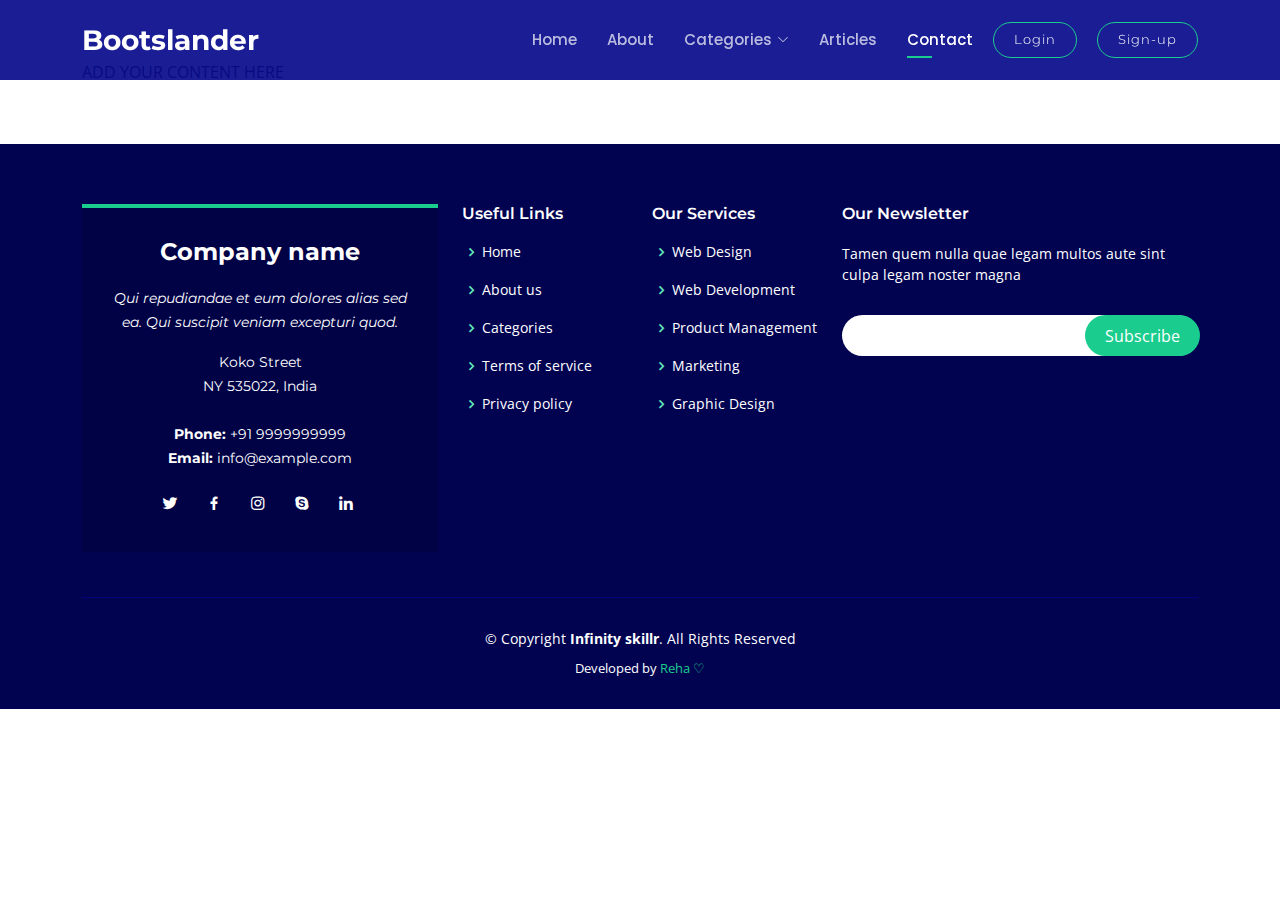
<file: inner-page.html>
<!DOCTYPE html>
<html lang="en">

<head>
  <meta charset="utf-8">
  <meta content="width=device-width, initial-scale=1.0" name="viewport">

  <title>Inner Page - Bootslander Bootstrap Template</title>
  <meta content="" name="description">
  <meta content="" name="keywords">

  <!-- Favicons -->
  <link href="assets/img/favicon.png" rel="icon">
  <link href="assets/img/apple-touch-icon.png" rel="apple-touch-icon">

  <!-- Google Fonts -->
  <link href="https://fonts.googleapis.com/css?family=Open+Sans:300,300i,400,400i,600,600i,700,700i|Montserrat:300,300i,400,400i,500,500i,600,600i,700,700i|Poppins:300,300i,400,400i,500,500i,600,600i,700,700i" rel="stylesheet">

  <!-- Vendor CSS Files -->
  <link href="assets/vendor/aos/aos.css" rel="stylesheet">
  <link href="assets/vendor/bootstrap/css/bootstrap.min.css" rel="stylesheet">
  <link href="assets/vendor/bootstrap-icons/bootstrap-icons.css" rel="stylesheet">
  <link href="assets/vendor/boxicons/css/boxicons.min.css" rel="stylesheet">
  <link href="assets/vendor/glightbox/css/glightbox.min.css" rel="stylesheet">
  <link href="assets/vendor/remixicon/remixicon.css" rel="stylesheet">
  <link href="assets/vendor/swiper/swiper-bundle.min.css" rel="stylesheet">

  <!-- Template Main CSS File -->
  <link href="assets/css/style.css" rel="stylesheet">

  <!-- =======================================================
  * Template Name: Bootslander - v4.2.0
  * Template URL: https://bootstrapmade.com/bootslander-free-bootstrap-landing-page-template/
  * Author: BootstrapMade.com
  * License: https://bootstrapmade.com/license/
  ======================================================== -->
</head>

<body>

  <!-- ======= Header ======= -->
  <header id="header" class="fixed-top d-flex align-items-center ">
    <div class="container d-flex align-items-center justify-content-between">

      <div class="logo">
        <h1><a href="index.html"><span>Bootslander</span></a></h1>
        <!-- Uncomment below if you prefer to use an image logo -->
        <!-- <a href="index.html"><img src="assets/img/logo.png" alt="" class="img-fluid"></a>-->
      </div>

      <nav id="navbar" class="navbar">
        <ul>
          <li><a class="nav-link" href="./index.html">Home</a></li>
          <li><a class="nav-link " href="#about">About </a></li>
          <li class="dropdown"><a href="#"><span>Categories</span> <i class="bi bi-chevron-down"></i></a>
            <ul>
              <li><a href="#">Drop Down 1</a></li>
              <li class="dropdown"><a href="#"><span>Deep Drop Down</span> <i class="bi bi-chevron-right"></i></a>
                <ul>
                  <li><a href="#">Deep Drop Down 1</a></li>
                  <li><a href="#">Deep Drop Down 2</a></li>
                  <li><a href="#">Deep Drop Down 3</a></li>
                  <li><a href="#">Deep Drop Down 4</a></li>
                  <li><a href="#">Deep Drop Down 5</a></li>
                </ul>
              </li>
              <li><a href="#">Drop Down 2</a></li>
              <li><a href="#">Drop Down 3</a></li>
              <li><a href="#">Drop Down 4</a></li>
            </ul>
          </li>
          <li><a class="nav-link " href="#contact">Articles</a></li>
          <li><a class="nav-link active" href="./contact.html">Contact</a></li>
          <li><a href="#" class="btn-get-started ">Login</a></li>
          <li><a href="#" class="btn-get-started ">Sign-up</a></li>
        </ul>
        <i class="bi bi-list mobile-nav-toggle"></i>
      </nav><!-- .navbar -->

    </div>
  </header><!-- End Header -->

  <main id="main">

    <section class="inner-page">
      <div class="container">
                ADD YOUR CONTENT HERE
  
      </div>
    </section>

  </main><!-- End #main -->

  <!-- ======= Footer ======= -->
  <footer id="footer">
    <div class="footer-top">
      <div class="container">
        <div class="row">

          <div class="col-lg-4 col-md-6">
            <div class="footer-info">
              <h3>Company name</h3>
              <p class="pb-3"><em>Qui repudiandae et eum dolores alias sed ea. Qui suscipit veniam excepturi quod.</em></p>
              <p>
                Koko Street <br>
                NY 535022, India<br><br>
                <strong>Phone:</strong> +91 9999999999<br>
                <strong>Email:</strong> info@example.com<br>
              </p>
              <div class="social-links mt-3">
                <a href="#" class="twitter"><i class="bx bxl-twitter"></i></a>
                <a href="#" class="facebook"><i class="bx bxl-facebook"></i></a>
                <a href="#" class="instagram"><i class="bx bxl-instagram"></i></a>
                <a href="#" class="google-plus"><i class="bx bxl-skype"></i></a>
                <a href="#" class="linkedin"><i class="bx bxl-linkedin"></i></a>
              </div>
            </div>
          </div>

          <div class="col-lg-2 col-md-6 footer-links">
            <h4>Useful Links</h4>
            <ul>
              <li><i class="bx bx-chevron-right"></i> <a href="#">Home</a></li>
              <li><i class="bx bx-chevron-right"></i> <a href="#">About us</a></li>
              <li><i class="bx bx-chevron-right"></i> <a href="#">Categories</a></li>
              <li><i class="bx bx-chevron-right"></i> <a href="#">Terms of service</a></li>
              <li><i class="bx bx-chevron-right"></i> <a href="#">Privacy policy</a></li>
            </ul>
          </div>

          <div class="col-lg-2 col-md-6 footer-links">
            <h4>Our Services</h4>
            <ul>
              <li><i class="bx bx-chevron-right"></i> <a href="#">Web Design</a></li>
              <li><i class="bx bx-chevron-right"></i> <a href="#">Web Development</a></li>
              <li><i class="bx bx-chevron-right"></i> <a href="#">Product Management</a></li>
              <li><i class="bx bx-chevron-right"></i> <a href="#">Marketing</a></li>
              <li><i class="bx bx-chevron-right"></i> <a href="#">Graphic Design</a></li>
            </ul>
          </div>

          <div class="col-lg-4 col-md-6 footer-newsletter">
            <h4>Our Newsletter</h4>
            <p>Tamen quem nulla quae legam multos aute sint culpa legam noster magna</p>
            <form action="" method="post">
              <input type="email" name="email"><input type="submit" value="Subscribe">
            </form>

          </div>

        </div>
      </div>
    </div>

    <div class="container">
      <div class="copyright">
        &copy; Copyright <strong><span>Infinity skillr</span></strong>. All Rights Reserved
      </div>
      <div class="credits">
        Developed by <a href="https://rehasree.github.io/portfolio.io/">Reha ♡</a>
      </div>
    </div>
  </footer><!-- End Footer -->

  <a href="#" class="back-to-top d-flex align-items-center justify-content-center"><i class="bi bi-arrow-up-short"></i></a>
  <div id="preloader"></div>

  <!-- Vendor JS Files -->
  <script src="assets/vendor/aos/aos.js"></script>
  <script src="assets/vendor/bootstrap/js/bootstrap.bundle.min.js"></script>
  <script src="assets/vendor/glightbox/js/glightbox.min.js"></script>
  <script src="assets/vendor/php-email-form/validate.js"></script>
  <script src="assets/vendor/purecounter/purecounter.js"></script>
  <script src="assets/vendor/swiper/swiper-bundle.min.js"></script>

  <!-- Main JS File -->
  <script src="assets/js/main.js"></script>

</body>

</html>
</file>
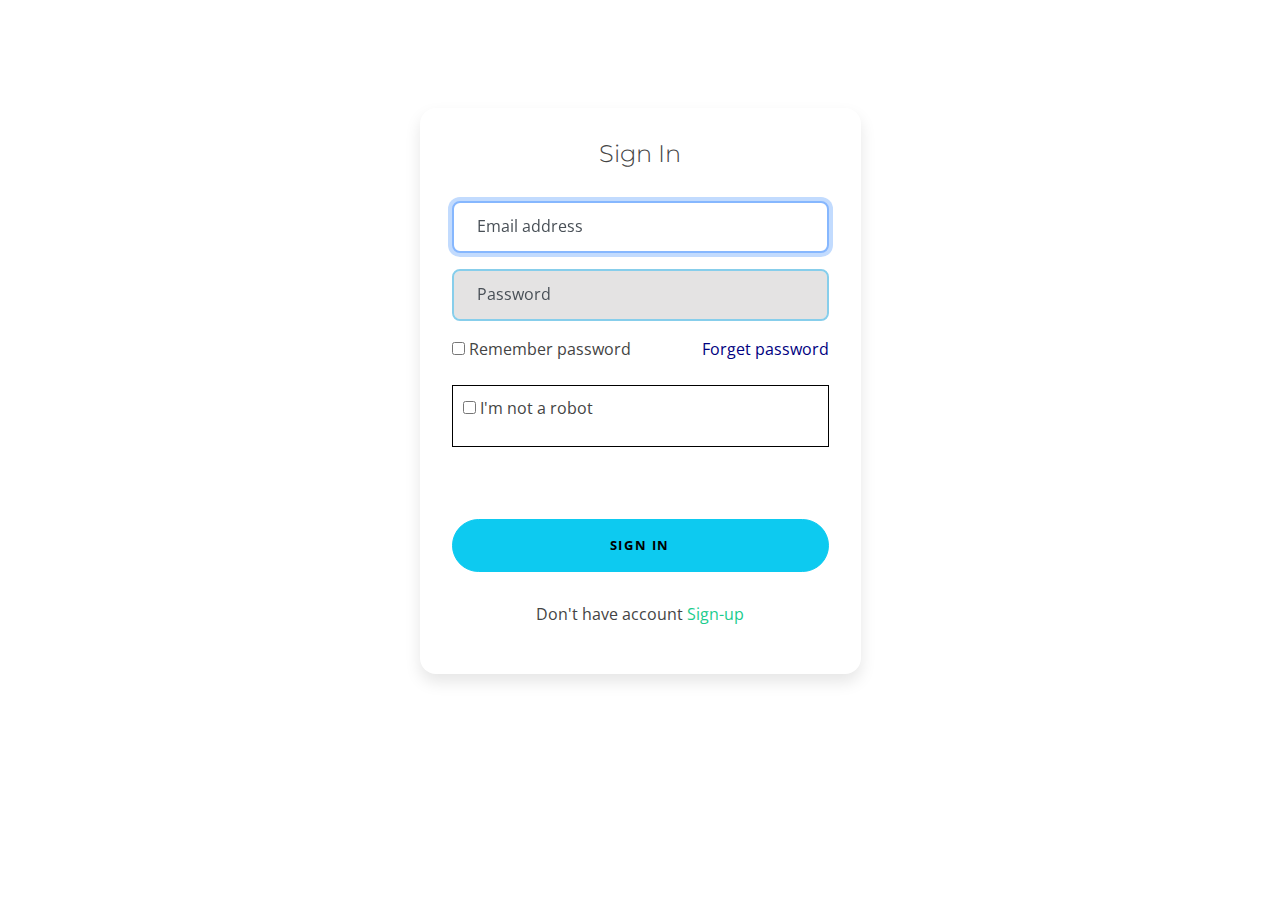
<file: login.html>
<!DOCTYPE html>
<html lang="en">

<head>
  <meta charset="utf-8">
  <meta content="width=device-width, initial-scale=1.0" name="viewport">

  <title>Login</title>
  <meta content="" name="description">
  <meta content="" name="keywords">

  <!-- Favicons -->
  <link href="assets/img/hero-img.png" rel="icon">
  <link href="assets/img/apple-touch-icon.png" rel="apple-touch-icon">

  <!-- Google Fonts -->
  <link href="https://fonts.googleapis.com/css?family=Open+Sans:300,300i,400,400i,600,600i,700,700i|Montserrat:300,300i,400,400i,500,500i,600,600i,700,700i|Poppins:300,300i,400,400i,500,500i,600,600i,700,700i" rel="stylesheet">

  <!-- Vendor CSS Files -->
  <link href="assets/vendor/aos/aos.css" rel="stylesheet">
  <link href="assets/vendor/bootstrap/css/bootstrap.min.css" rel="stylesheet">
  <link href="assets/vendor/bootstrap-icons/bootstrap-icons.css" rel="stylesheet">
  <link href="assets/vendor/boxicons/css/boxicons.min.css" rel="stylesheet">
  <link href="assets/vendor/glightbox/css/glightbox.min.css" rel="stylesheet">
  <link href="assets/vendor/remixicon/remixicon.css" rel="stylesheet">
  <link href="assets/vendor/swiper/swiper-bundle.min.css" rel="stylesheet">

  <!-- Template Main CSS File -->
  <link href="assets/css/style.css" rel="stylesheet">

  <!-- =======================================================
  * Template Name: Bootslander - v4.2.0
  * Template URL: https://bootstrapmade.com/bootslander-free-bootstrap-landing-page-template/
  * Author: BootstrapMade.com
  * License: https://bootstrapmade.com/license/
  ======================================================== -->
</head>

<body>

  <!-- ======= Header ======= -->
 
  <main id="main">

    <section class="inner-page">
      <div class="container">
            <!-- This snippet uses Font Awesome 5 Free as a dependency. You can download it at fontawesome.io! -->
    <div class="container">
      <div class="row">
        <div class="col-sm-9 col-md-7 col-lg-5 mx-auto">
          <div class="card card-signin my-5">
            <div class="card-body">
              <h5 class="card-title text-center">Sign In</h5>
              <form class="form-signin">
                <div class="form-label-group">
                  <input type="email" id="inputEmail" class="form-control" placeholder="Email address" required autofocus>
                  <label for="inputEmail">Email address</label>
                </div>
  
                <div class="form-label-group">
                  <input type="password" id="inputPassword" class="form-control" placeholder="Password" required>
                  <label for="inputPassword">Password</label>
                </div>
                <div style="flex-wrap: wrap;">
                    <div style="float: left;" class="custom-control custom-checkbox mb-3">
                    <input type="checkbox" class="custom-control-input" id="customCheck1">
                    <label class="custom-control-label" for="customCheck1">Remember password</label>
                    </div>
                    <div style="float: right;" >
                        <a href="#" style="color: navy;">Forget password</a>
                    </div>
                </div>
                <br/></br>
                <div style="border: 1px solid black;" >
                    <div style="padding: 10px;" class="custom-control custom-checkbox mb-3">
                        <input  type="checkbox" class="custom-control-input" id="customCheck1">
                        <label class="custom-control-label" for="customCheck1" >I'm not a robot</label>
                    </div>
                </div>
                <br/> <br/><br/>
                <button  class="btn btn-lg btn-info btn-block text-uppercase w-100" type="submit">Sign in</button>
                
                <div style="margin-top:30px ;" align="center">
                    <p>Don't have account <a href="./signup.html">Sign-up</a></p>
                </div>
              </form>
            </div>
          </div>
        </div>
      </div>
    </div>  
      </div>
    </section>

  </main><!-- End #main -->

 

  <a href="#" class="back-to-top d-flex align-items-center justify-content-center"><i class="bi bi-arrow-up-short"></i></a>
  <div id="preloader"></div>

  <!-- Vendor JS Files -->
  <script src="assets/vendor/aos/aos.js"></script>
  <script src="assets/vendor/bootstrap/js/bootstrap.bundle.min.js"></script>
  <script src="assets/vendor/glightbox/js/glightbox.min.js"></script>
  <script src="assets/vendor/php-email-form/validate.js"></script>
  <script src="assets/vendor/purecounter/purecounter.js"></script>
  <script src="assets/vendor/swiper/swiper-bundle.min.js"></script>

  <!-- Main JS File -->
  <script src="assets/js/main.js"></script>

</body>

</html>
</file>
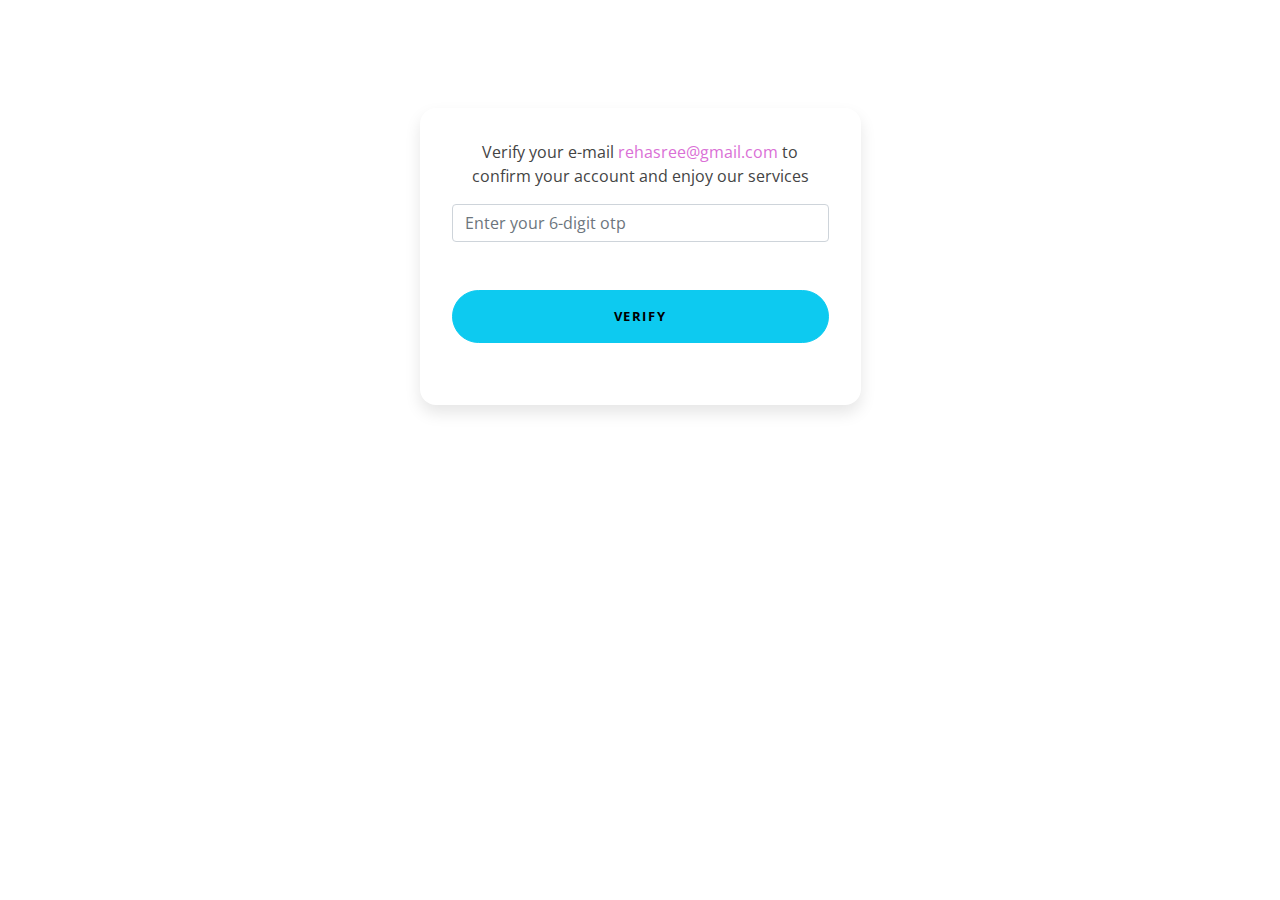
<file: otp.html>
<!DOCTYPE html>
<html lang="en">

<head>
  <meta charset="utf-8">
  <meta content="width=device-width, initial-scale=1.0" name="viewport">

  <title>Login</title>
  <meta content="" name="description">
  <meta content="" name="keywords">

  <!-- Favicons -->
  <link href="assets/img/hero-img.png" rel="icon">
  <link href="assets/img/apple-touch-icon.png" rel="apple-touch-icon">

  <!-- Google Fonts -->
  <link href="https://fonts.googleapis.com/css?family=Open+Sans:300,300i,400,400i,600,600i,700,700i|Montserrat:300,300i,400,400i,500,500i,600,600i,700,700i|Poppins:300,300i,400,400i,500,500i,600,600i,700,700i" rel="stylesheet">

  <!-- Vendor CSS Files -->
  <link href="assets/vendor/aos/aos.css" rel="stylesheet">
  <link href="assets/vendor/bootstrap/css/bootstrap.min.css" rel="stylesheet">
  <link href="assets/vendor/bootstrap-icons/bootstrap-icons.css" rel="stylesheet">
  <link href="assets/vendor/boxicons/css/boxicons.min.css" rel="stylesheet">
  <link href="assets/vendor/glightbox/css/glightbox.min.css" rel="stylesheet">
  <link href="assets/vendor/remixicon/remixicon.css" rel="stylesheet">
  <link href="assets/vendor/swiper/swiper-bundle.min.css" rel="stylesheet">

  <!-- Template Main CSS File -->
  <link href="assets/css/style.css" rel="stylesheet">

  <!-- =======================================================
  * Template Name: Bootslander - v4.2.0
  * Template URL: https://bootstrapmade.com/bootslander-free-bootstrap-landing-page-template/
  * Author: BootstrapMade.com
  * License: https://bootstrapmade.com/license/
  ======================================================== -->
</head>

<body>

  <!-- ======= Header ======= -->
 
  <main id="main">

    <section class="inner-page">
      <div class="container">
            <!-- This snippet uses Font Awesome 5 Free as a dependency. You can download it at fontawesome.io! -->
    <div class="container">
      <div class="row">
        <div class="col-sm-9 col-md-7 col-lg-5 mx-auto">
          <div class="card card-signin my-5">
            <div class="card-body">
              <p class=" text-center">Verify your e-mail <span style="color: orchid;">rehasree@gmail.com</span> to confirm your account and enjoy our services</p>
              <form class="form-signin">
                <input type="text"
                class="form-control"
                placeholder="Enter your 6-digit otp"
                inputmode="numeric"
                autocomplete="one-time-code"
                pattern="\d{6}"
                required>
               <br/><br/>
                <button  class="btn btn-lg btn-info btn-block text-uppercase w-100" type="submit">Verify</button>
                
                <div style="margin-top:30px ;" align="center">
                   
                </div>
              </form>
            </div>
          </div>
        </div>
      </div>
    </div>  
      </div>
    </section>

  </main><!-- End #main -->

 

  <a href="#" class="back-to-top d-flex align-items-center justify-content-center"><i class="bi bi-arrow-up-short"></i></a>
  <div id="preloader"></div>

  <!-- Vendor JS Files -->
  <script src="assets/vendor/aos/aos.js"></script>
  <script src="assets/vendor/bootstrap/js/bootstrap.bundle.min.js"></script>
  <script src="assets/vendor/glightbox/js/glightbox.min.js"></script>
  <script src="assets/vendor/php-email-form/validate.js"></script>
  <script src="assets/vendor/purecounter/purecounter.js"></script>
  <script src="assets/vendor/swiper/swiper-bundle.min.js"></script>

  <!-- Main JS File -->
  <script src="assets/js/main.js"></script>

</body>

</html>
</file>
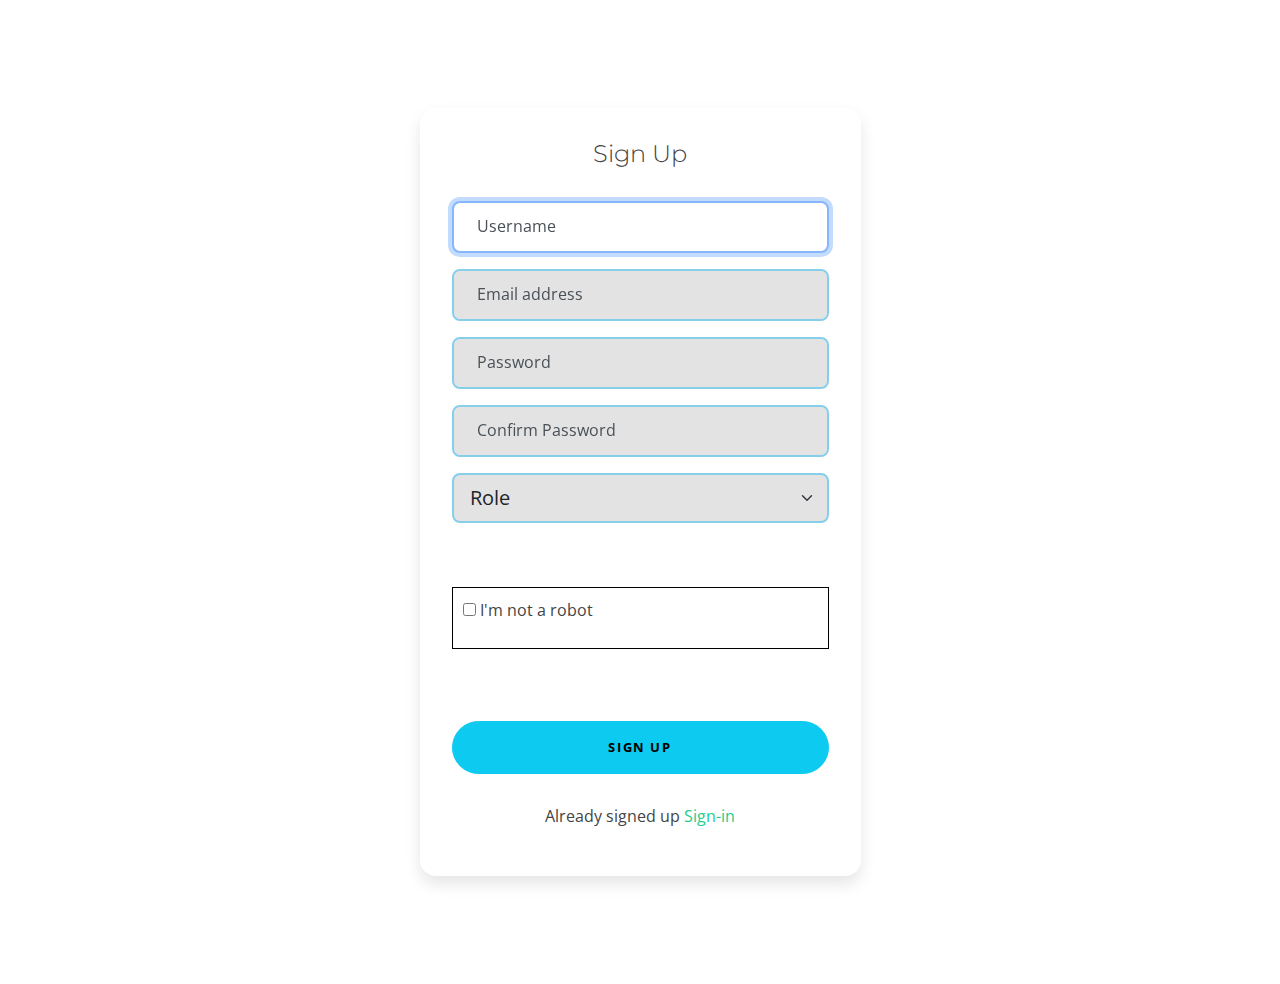
<file: signup.html>
<!DOCTYPE html>
<html lang="en">

<head>
  <meta charset="utf-8">
  <meta content="width=device-width, initial-scale=1.0" name="viewport">

  <title>Login</title>
  <meta content="" name="description">
  <meta content="" name="keywords">

  <!-- Favicons -->
  <link href="assets/img/hero-img.png" rel="icon">
  <link href="assets/img/apple-touch-icon.png" rel="apple-touch-icon">

  <!-- Google Fonts -->
  <link href="https://fonts.googleapis.com/css?family=Open+Sans:300,300i,400,400i,600,600i,700,700i|Montserrat:300,300i,400,400i,500,500i,600,600i,700,700i|Poppins:300,300i,400,400i,500,500i,600,600i,700,700i" rel="stylesheet">

  <!-- Vendor CSS Files -->
  <link href="assets/vendor/aos/aos.css" rel="stylesheet">
  <link href="assets/vendor/bootstrap/css/bootstrap.min.css" rel="stylesheet">
  <link href="assets/vendor/bootstrap-icons/bootstrap-icons.css" rel="stylesheet">
  <link href="assets/vendor/boxicons/css/boxicons.min.css" rel="stylesheet">
  <link href="assets/vendor/glightbox/css/glightbox.min.css" rel="stylesheet">
  <link href="assets/vendor/remixicon/remixicon.css" rel="stylesheet">
  <link href="assets/vendor/swiper/swiper-bundle.min.css" rel="stylesheet">

  <!-- Template Main CSS File -->
  <link href="assets/css/style.css" rel="stylesheet">

  <!-- =======================================================
  * Template Name: Bootslander - v4.2.0
  * Template URL: https://bootstrapmade.com/bootslander-free-bootstrap-landing-page-template/
  * Author: BootstrapMade.com
  * License: https://bootstrapmade.com/license/
  ======================================================== -->
</head>

<body>

  <!-- ======= Header ======= -->
 
  <main id="main">

    <section class="inner-page">
      <div class="container">
            <!-- This snippet uses Font Awesome 5 Free as a dependency. You can download it at fontawesome.io! -->
    <div class="container">
      <div class="row">
        <div class="col-sm-9 col-md-7 col-lg-5 mx-auto">
          <div class="card card-signin my-5">
            <div class="card-body">
              <h5 class="card-title text-center">Sign Up</h5>
              <form class="form-signin">
                <div class="form-label-group">
                    <input type="text" id="inputtext" class="form-control" placeholder="text address" required autofocus>
                    <label for="inputtext">Username</label>
                  </div>
                <div class="form-label-group">
                  <input type="email" id="inputEmail" class="form-control" placeholder="Email address" required autofocus>
                  <label for="inputEmail">Email address</label>
                </div>
  
                <div class="form-label-group">
                  <input type="password" id="inputPassword" class="form-control" placeholder="Password" required>
                  <label for="inputPassword">Password</label>
                </div>

                <div class="form-label-group">
                    <input type="password" id="inputPassword2" class="form-control" placeholder="Password" required>
                    <label for="inputPassword1">Confirm Password</label>
                  </div>
                <div form-label-group>
                <select class="form-select form-select-lg mb-3" aria-label="Default select example">
                  <option selected>Role</option>
                  <option value="1">Post a Contest</option>
                  <option value="2">Participate in Contest</option>
                  <option value="3">Viewer</option>
                </select>
              </div>
                <br/></br>
                <div style="border: 1px solid black;" >
                    <div style="padding: 10px;" class="custom-control custom-checkbox mb-3">
                        <input  type="checkbox" class="custom-control-input" id="customCheck1">
                        <label class="custom-control-label" for="customCheck1" >I'm not a robot</label>
                    </div>
                </div>
                <br/> <br/><br/>
                <button   class="btn btn-lg btn-info btn-block text-uppercase w-100" type="submit"> Sign Up</button>
                
                <div style="margin-top:30px ;" align="center">
                    <p>Already signed up <a href="./login.html">Sign-in</a></p>
                </div>
              </form>
            </div>
          </div>
        </div>
      </div>
    </div>  
      </div>
    </section>

  </main><!-- End #main -->

 

  <a href="#" class="back-to-top d-flex align-items-center justify-content-center"><i class="bi bi-arrow-up-short"></i></a>
  <div id="preloader"></div>

  <!-- Vendor JS Files -->
  <script src="assets/vendor/aos/aos.js"></script>
  <script src="assets/vendor/bootstrap/js/bootstrap.bundle.min.js"></script>
  <script src="assets/vendor/glightbox/js/glightbox.min.js"></script>
  <script src="assets/vendor/php-email-form/validate.js"></script>
  <script src="assets/vendor/purecounter/purecounter.js"></script>
  <script src="assets/vendor/swiper/swiper-bundle.min.js"></script>

  <!-- Main JS File -->
  <script src="assets/js/main.js"></script>

</body>

</html>
</file>
<file: assets/css/style.css>
/*--------------------------------------------------------------
# General
--------------------------------------------------------------*/
body {
  font-family: "Open Sans", sans-serif;
  color: #444444;
}

a {
  color: #1acc8d;
  text-decoration: none;
}

a:hover {
  color: #34e5a6;
  text-decoration: none;
}

h1, h2, h3, h4, h5, h6 {
  font-family: "Montserrat", sans-serif;
}

/*--------------------------------------------------------------
# Preloader
--------------------------------------------------------------*/
#preloader {
  position: fixed;
  top: 0;
  left: 0;
  right: 0;
  bottom: 0;
  z-index: 9999;
  overflow: hidden;
  background: #fff;
}

#preloader:before {
  content: "";
  position: fixed;
  top: calc(50% - 30px);
  left: calc(50% - 30px);
  border: 6px solid #1acc8d;
  border-top-color: #d2f9eb;
  border-radius: 50%;
  width: 60px;
  height: 60px;
  -webkit-animation: animate-preloader 1s linear infinite;
  animation: animate-preloader 1s linear infinite;
}

@-webkit-keyframes animate-preloader {
  0% {
    transform: rotate(0deg);
  }
  100% {
    transform: rotate(360deg);
  }
}

@keyframes animate-preloader {
  0% {
    transform: rotate(0deg);
  }
  100% {
    transform: rotate(360deg);
  }
}

/*--------------------------------------------------------------
# Back to top button
--------------------------------------------------------------*/
.back-to-top {
  position: fixed;
  visibility: hidden;
  opacity: 0;
  right: 15px;
  bottom: 15px;
  z-index: 996;
  background: #1acc8d;
  width: 40px;
  height: 40px;
  border-radius: 50px;
  transition: all 0.4s;
}

.back-to-top i {
  font-size: 28px;
  color: #fff;
  line-height: 0;
}

.back-to-top:hover {
  background: #2be4a2;
  color: #fff;
}

.back-to-top.active {
  visibility: visible;
  opacity: 1;
}

/*--------------------------------------------------------------
# Disable AOS delay on mobile
--------------------------------------------------------------*/
@media screen and (max-width: 768px) {
  [data-aos-delay] {
    transition-delay: 0 !important;
  }
}

/*--------------------------------------------------------------
# Header
--------------------------------------------------------------*/
#header {
  height: 80px;
  transition: all 0.5s;
  z-index: 997;
  transition: all 0.5s;
  background: rgba(1, 4, 136, 0.9);
}
 /* #header.header-transparent {
  background: white;
  color: #010246;
}  */

#header.header-scrolled {
  background: rgba(1, 4, 136, 0.9);
  height: 60px;
}

#header .logo h1 {
  font-size: 28px;
  margin: 0;
  padding: 0;
  line-height: 1;
  font-weight: 700;
}

#header .logo h1 a, #header .logo h1 a:hover {
  color: #fff;
  text-decoration: none;
}

#header .logo img {
  padding: 0;
  margin: 0;
  max-height: 40px;
}

/*--------------------------------------------------------------
# Navigation Menu
--------------------------------------------------------------*/
/**
* Desktop Navigation 
*/
.navbar {
  padding: 0;
}

.navbar ul {
  margin: 0;
  padding: 0;
  display: flex;
  list-style: none;
  align-items: center;
}

.navbar li {
  position: relative;
}

.navbar a {
  display: flex;
  align-items: center;
  justify-content: space-between;
  padding: 10px 0 10px 30px;
  font-size: 15px;
  font-weight: 500;
  font-family: "Poppins", sans-serif;
  color: rgba(255, 255, 255, 0.7);
  white-space: nowrap;
  transition: 0.3s;
}

.navbar a i {
  font-size: 12px;
  line-height: 0;
  margin-left: 5px;
}

.navbar > ul > li > a:before {
  content: "";
  position: absolute;
  width: 0;
  height: 2px;
  bottom: 3px;
  left: 30px;
  background-color: #1acc8d;
  visibility: hidden;
  width: 0px;
  transition: all 0.3s ease-in-out 0s;
}

.navbar a:hover:before, .navbar li:hover > a:before, .navbar .active:before {
  visibility: visible;
  width: 25px;
}

.navbar a:hover, .navbar .active, .navbar li:hover > a {
  color: #fff;
}

.navbar .dropdown ul {
  display: block;
  position: absolute;
  left: 30px;
  top: calc(100% + 30px);
  margin: 0;
  padding: 10px 0;
  z-index: 99;
  opacity: 0;
  visibility: hidden;
  background: #fff;
  box-shadow: 0px 0px 30px rgba(127, 137, 161, 0.25);
  transition: 0.3s;
  border-radius: 4px;
}

.navbar .dropdown ul li {
  min-width: 200px;
}

.navbar .dropdown ul a {
  padding: 10px 20px;
  font-size: 14px;
  font-weight: 500;
  text-transform: none;
  color: #01036f;
}

.navbar .dropdown ul a i {
  font-size: 12px;
}

.navbar .dropdown ul a:hover, .navbar .dropdown ul .active:hover, .navbar .dropdown ul li:hover > a {
  color: #1acc8d;
}

.navbar .dropdown:hover > ul {
  opacity: 1;
  top: 100%;
  visibility: visible;
}

.navbar .dropdown .dropdown ul {
  top: 0;
  left: calc(100% - 30px);
  visibility: hidden;
}

.navbar .dropdown .dropdown:hover > ul {
  opacity: 1;
  top: 0;
  left: 100%;
  visibility: visible;
}

@media (max-width: 1366px) {
  .navbar .dropdown .dropdown ul {
    left: -90%;
  }
  .navbar .dropdown .dropdown:hover > ul {
    left: -100%;
  }
}
.navbar .btn-get-started {
  font-family: "Montserrat", sans-serif;
  font-weight: 300;
  font-size: 13px;
  letter-spacing: 1px;
  display: inline-block;
  padding: 7px 20px;
  border-radius: 50px;
  transition: 0.5s;
  color: #fff;
  border: #1acc8d 1px solid;
  margin-left: 20px;
}
.navbar .btn-get-started:hover {
  transition: 0.5s;
  /* background: #01036f; */
  background: #1acc8d;
}
/**
* Mobile Navigation 
*/
.mobile-nav-toggle {
  color: #fff;
  font-size: 28px;
  cursor: pointer;
  display: none;
  line-height: 0;
  transition: 0.5s;
}

@media (max-width: 991px) {
  .mobile-nav-toggle {
    display: block;
  }
  .navbar ul {
    display: none;
  }
}

.navbar-mobile {
  position: fixed;
  overflow: hidden;
  top: 0;
  right: 0;
  left: 0;
  bottom: 0;
  background: rgba(1, 3, 91, 0.9);
  transition: 0.3s;
  z-index: 999;
}

.navbar-mobile .mobile-nav-toggle {
  position: absolute;
  top: 15px;
  right: 15px;
}

.navbar-mobile ul {
  display: block;
  position: absolute;
  top: 55px;
  right: 15px;
  bottom: 15px;
  left: 15px;
  padding: 10px 0;
  border-radius: 8px;
  background-color: #fff;
  overflow-y: auto;
  transition: 0.3s;
}

.navbar-mobile > ul > li > a:before {
  left: 20px;
}

.navbar-mobile a {
  padding: 10px 20px;
  font-size: 15px;
  color: #0205a1;
}

.navbar-mobile a:hover, .navbar-mobile .active, .navbar-mobile li:hover > a {
  color: #3f43fd;
}

.navbar-mobile .getstarted {
  margin: 15px;
}

.navbar-mobile .dropdown ul {
  position: static;
  display: none;
  margin: 10px 20px;
  padding: 10px 0;
  z-index: 99;
  opacity: 1;
  visibility: visible;
  background: #fff;
  box-shadow: 0px 0px 30px rgba(127, 137, 161, 0.25);
}

.navbar-mobile .dropdown ul li {
  min-width: 200px;
}

.navbar-mobile .dropdown ul a {
  padding: 10px 20px;
}

.navbar-mobile .dropdown ul a i {
  font-size: 12px;
}

.navbar-mobile .dropdown ul a:hover, .navbar-mobile .dropdown ul .active:hover, .navbar-mobile .dropdown ul li:hover > a {
  color: #1acc8d;
}

.navbar-mobile .dropdown > .dropdown-active {
  display: block;
}
/* Login and signup button */


/*--------------------------------------------------------------
# Hero Section
--------------------------------------------------------------*/
#hero {
  width: 100%;
  /* background: url("../img/hero-bg.jpg"); */
  position: relative;
  padding: 120px 0 0 0;
}

#hero .carousel-indicators button{
 background-color: yellowgreen !important;
 color: yellowgreen,  !important;
 width: 24px;
 height: 7px;
 border-radius: 11px;
 margin-left: 10px;
opacity: 1;
}
#hero .carousel-indicators button.active{
  background-color: rgb(10, 19, 100) !important;
  width: 36px;
  height: 7px;
  border-radius: 11px;
  margin-left: 10px;
 
 }
#hero .carousel-dark .carousel-control-next-icon, .carousel-dark .carousel-control-prev-icon {
  color: yellowgreen!important;
  /* background-color: yellowgreen; */
  filter: inherit;
  border-radius: 50%;
  font-weight: bolder!important;
}


#hero:before {
  content: "";
  background: rgba(191, 191, 204, 0.91);
  position: absolute;
  bottom: 0;
  top: 0;
  left: 0;
  right: 0;
}

#hero h1 {
  margin: 0 0 20px 0;
  font-size: 48px;
  font-weight: 700;
  line-height: 56px;
  color: rgba(12, 12, 12, 0.8);
}

#hero h1 span {
  color: rgb(5, 5, 5);
  border-bottom: 4px solid #1acc8d;
}

#hero h2 {
  color: black;
  margin-bottom: 40px;
  font-size: 24px;
}

#hero .btn-get-started {
  font-family: "Montserrat", sans-serif;
  font-weight: 500;
  font-size: 16px;
  letter-spacing: 1px;
  display: inline-block;
  padding: 10px 30px;
  border-radius: 50px;
  transition: 0.5s;
  color: #fff;
  background: #1acc8d;
}

#hero .btn-get-started:hover {
  background: #17b57d;
}

#hero .animated {
  animation: up-down 2s ease-in-out infinite alternate-reverse both;
}

@media (min-width: 1024px) {
  #hero {
    background-attachment: fixed;
  }
}

@media (max-width: 991px) {
  #hero {
    padding-top: 80px;
  }
  #hero .animated {
    -webkit-animation: none;
    animation: none;
  }
  #hero .hero-img {
    text-align: center;
  }
  #hero .hero-img img {
    max-width: 50%;
  }
  #hero h1 {
    font-size: 28px;
    line-height: 32px;
    margin-bottom: 10px;
  }
  #hero h2 {
    font-size: 18px;
    line-height: 24px;
    margin-bottom: 30px;
  }
}

@media (max-width: 575px) {
  #hero .hero-img img {
    width: 80%;
  }
}

@-webkit-keyframes up-down {
  0% {
    transform: translateY(10px);
  }
  100% {
    transform: translateY(-10px);
  }
}

@keyframes up-down {
  0% {
    transform: translateY(10px);
  }
  100% {
    transform: translateY(-10px);
  }
}

.hero-waves {
  display: block;
  margin-top: 60px;
  width: 100%;
  height: 60px;
  z-index: 5;
  position: relative;
}

.wave1 use {
  -webkit-animation: move-forever1 10s linear infinite;
  animation: move-forever1 10s linear infinite;
  -webkit-animation-delay: -2s;
  animation-delay: -2s;
}

.wave2 use {
  -webkit-animation: move-forever2 8s linear infinite;
  animation: move-forever2 8s linear infinite;
  -webkit-animation-delay: -2s;
  animation-delay: -2s;
}

.wave3 use {
  -webkit-animation: move-forever3 6s linear infinite;
  animation: move-forever3 6s linear infinite;
  -webkit-animation-delay: -2s;
  animation-delay: -2s;
}

@-webkit-keyframes move-forever1 {
  0% {
    transform: translate(85px, 0%);
  }
  100% {
    transform: translate(-90px, 0%);
  }
}

@keyframes move-forever1 {
  0% {
    transform: translate(85px, 0%);
  }
  100% {
    transform: translate(-90px, 0%);
  }
}

@-webkit-keyframes move-forever2 {
  0% {
    transform: translate(-90px, 0%);
  }
  100% {
    transform: translate(85px, 0%);
  }
}

@keyframes move-forever2 {
  0% {
    transform: translate(-90px, 0%);
  }
  100% {
    transform: translate(85px, 0%);
  }
}

@-webkit-keyframes move-forever3 {
  0% {
    transform: translate(-90px, 0%);
  }
  100% {
    transform: translate(85px, 0%);
  }
}

@keyframes move-forever3 {
  0% {
    transform: translate(-90px, 0%);
  }
  100% {
    transform: translate(85px, 0%);
  }
}

/*--------------------------------------------------------------
# Sections General
--------------------------------------------------------------*/
section {
  padding: 60px 0;
  overflow: hidden;
}

.section-bg {
  background-color: #f5f5ff;
}

.section-title {
  padding-bottom: 40px;
}

.section-title h2 {
  font-size: 14px;
  font-weight: 500;
  padding: 0;
  line-height: 1px;
  margin: 0 0 5px 0;
  letter-spacing: 2px;
  text-transform: uppercase;
  color: #aaaaaa;
  font-family: "Poppins", sans-serif;
}

.section-title h2::after {
  content: "";
  width: 120px;
  height: 1px;
  display: inline-block;
  background: #1acc8d;
  margin: 4px 10px;
}

.section-title p {
  margin: 0;
  margin: 0;
  font-size: 36px;
  font-weight: 700;
  text-transform: uppercase;
  font-family: "Poppins", sans-serif;
  color: #010483;
}

/*--------------------------------------------------------------
# Breadcrumbs
--------------------------------------------------------------*/
.breadcrumbs {
  padding: 20px 0;
  background-color: #fafaff;
  min-height: 40px;
  margin-top: 80px;
}

@media (max-width: 992px) {
  .breadcrumbs {
    margin-top: 64px;
  }
}

.breadcrumbs h2 {
  font-size: 24px;
  font-weight: 400;
  margin: 0;
}

@media (max-width: 992px) {
  .breadcrumbs h2 {
    margin: 0 0 10px 0;
  }
}

.breadcrumbs ol {
  display: flex;
  flex-wrap: wrap;
  list-style: none;
  padding: 0;
  margin: 0;
  font-size: 14px;
}

.breadcrumbs ol li + li {
  padding-left: 10px;
}

.breadcrumbs ol li + li::before {
  display: inline-block;
  padding-right: 10px;
  color: #6c757d;
  content: "/";
}

@media (max-width: 768px) {
  .breadcrumbs .d-flex {
    display: block !important;
  }
  .breadcrumbs ol {
    display: block;
  }
  .breadcrumbs ol li {
    display: inline-block;
  }
}

/*--------------------------------------------------------------
# About
--------------------------------------------------------------*/
.about {
  padding: 40px 0 0 0;
}

.about .icon-boxes h3 {
  font-size: 28px;
  font-weight: 700;
  color: #010483;
  margin-bottom: 15px;
}

.about .icon-box {
  margin-top: 40px;
}

.about .icon-box .icon {
  float: left;
  display: flex;
  align-items: center;
  justify-content: center;
  width: 64px;
  height: 64px;
  border: 2px solid #7ceec6;
  border-radius: 50px;
  transition: 0.5s;
}

.about .icon-box .icon i {
  color: #1acc8d;
  font-size: 32px;
}

.about .icon-box:hover .icon {
  background: #1acc8d;
  border-color: #1acc8d;
}

.about .icon-box:hover .icon i {
  color: #fff;
}

.about .icon-box .title {
  margin-left: 85px;
  font-weight: 700;
  margin-bottom: 10px;
  font-size: 18px;
}

.about .icon-box .title a {
  color: #343a40;
  transition: 0.3s;
}

.about .icon-box .title a:hover {
  color: #1acc8d;
}

.about .icon-box .description {
  margin-left: 85px;
  line-height: 24px;
  font-size: 14px;
}

.about .video-box {
  background: url("../img/about.svg") center center no-repeat;
  background-size: contain;
  min-height: 300px;
}

.about .play-btn {
  width: 94px;
  height: 94px;
  background: radial-gradient(#3f43fd 50%, rgba(63, 67, 253, 0.4) 52%);
  border-radius: 50%;
  display: block;
  position: absolute;
  left: calc(50% - 47px);
  top: calc(50% - 47px);
  overflow: hidden;
}

.about .play-btn::after {
  content: '';
  position: absolute;
  left: 50%;
  top: 50%;
  transform: translateX(-40%) translateY(-50%);
  width: 0;
  height: 0;
  border-top: 10px solid transparent;
  border-bottom: 10px solid transparent;
  border-left: 15px solid #fff;
  z-index: 100;
  transition: all 400ms cubic-bezier(0.55, 0.055, 0.675, 0.19);
}

.about .play-btn::before {
  content: '';
  position: absolute;
  width: 120px;
  height: 120px;
  -webkit-animation-delay: 0s;
  animation-delay: 0s;
  -webkit-animation: pulsate-btn 2s;
  animation: pulsate-btn 2s;
  -webkit-animation-direction: forwards;
  animation-direction: forwards;
  -webkit-animation-iteration-count: infinite;
  animation-iteration-count: infinite;
  -webkit-animation-timing-function: steps;
  animation-timing-function: steps;
  opacity: 1;
  border-radius: 50%;
  border: 5px solid rgba(63, 67, 253, 0.7);
  top: -15%;
  left: -15%;
  background: rgba(198, 16, 0, 0);
}

.about .play-btn:hover::after {
  border-left: 15px solid #3f43fd;
  transform: scale(20);
}

.about .play-btn:hover::before {
  content: '';
  position: absolute;
  left: 50%;
  top: 50%;
  transform: translateX(-40%) translateY(-50%);
  width: 0;
  height: 0;
  border: none;
  border-top: 10px solid transparent;
  border-bottom: 10px solid transparent;
  border-left: 15px solid #fff;
  z-index: 200;
  -webkit-animation: none;
  animation: none;
  border-radius: 0;
}

@-webkit-keyframes pulsate-btn {
  0% {
    transform: scale(0.6, 0.6);
    opacity: 1;
  }
  100% {
    transform: scale(1, 1);
    opacity: 0;
  }
}

@keyframes pulsate-btn {
  0% {
    transform: scale(0.6, 0.6);
    opacity: 1;
  }
  100% {
    transform: scale(1, 1);
    opacity: 0;
  }
}
/* ------------------------------------------------------------
#About
-------------------------------------------------------------- */
#horizontal-tabs .nav-pills .nav-link {
  display: block;
  padding: .5rem 1rem;
  color: #0d6efd;
  text-decoration: none;
  transition: color .15s ease-in-out,background-color .15s ease-in-out,border-color .15s ease-in-out;
  margin-left: 50px;
  align-items: center;
  justify-content: space-between;
  padding: 10px 0 10px 10px;
  font-size: 20px;
  font-weight: 500;
  font-family: "Poppins", sans-serif;
  
  white-space: nowrap;
  transition: 0.3s;
}
#horizontal-tabs .nav-pills .nav-link.active, .nav-pills .show>.nav-link {
  text-decoration: underline #1acc8d;
  background-color: inherit;
}
/*--------------------------------------------------------------
# Features
--------------------------------------------------------------*/
.features .icon-box {
  display: flex;
  align-items: center;
  padding: 20px;
  background: #f5f5ff;
  transition: ease-in-out 0.3s;
}

.features .icon-box i {
  font-size: 32px;
  padding-right: 10px;
  line-height: 1;
}

.features .icon-box h3 {
  font-weight: 700;
  margin: 0;
  padding: 0;
  line-height: 1;
  font-size: 16px;
}

.features .icon-box h3 a {
  color: #010483;
  transition: ease-in-out 0.3s;
}

.features .icon-box h3 a:hover {
  color: #01036f;
}

.features .icon-box:hover {
  background: #ebebff;
}

/*--------------------------------------------------------------
# Counts
--------------------------------------------------------------*/
.counts {
  background: #f5f5ff;
  padding: 70px 0 60px;
}

.counts .count-box {
  padding: 30px 30px 25px 30px;
  width: 100%;
  position: relative;
  text-align: center;
  background: #fff;
}

.counts .count-box i {
  position: absolute;
  top: -25px;
  left: 50%;
  transform: translateX(-50%);
  font-size: 20px;
  background: #1acc8d;
  padding: 12px;
  color: #fff;
  border-radius: 50px;
  display: inline-flex;
  align-items: center;
  justify-content: center;
  line-height: 0;
  width: 48px;
  height: 48px;
}

.counts .count-box span {
  font-size: 36px;
  display: block;
  font-weight: 600;
  color: #010483;
}

.counts .count-box p {
  padding: 0;
  margin: 0;
  font-family: "Montserrat", sans-serif;
  font-size: 14px;
}

/*--------------------------------------------------------------
# Details
--------------------------------------------------------------*/
.details .content + .content {
  margin-top: 100px;
}

.details .content h3 {
  font-weight: 600;
  font-size: 26px;
  color: #010483;
}

.details .content ul {
  list-style: none;
  padding: 0;
}

.details .content ul li {
  padding-bottom: 10px;
}

.details .content ul i {
  font-size: 20px;
  padding-right: 4px;
  color: #1acc8d;
}

.details .content p:last-child {
  margin-bottom: 0;
}

/*--------------------------------------------------------------
# Gallery
--------------------------------------------------------------*/
.gallery .gallery-item {
  overflow: hidden;
  border-right: 3px solid #fff;
  border-bottom: 3px solid #fff;
}

.gallery .gallery-item img {
  transition: all ease-in-out 0.4s;
}

.gallery .gallery-item:hover img {
  transform: scale(1.1);
}

/*--------------------------------------------------------------
# Testimonials
--------------------------------------------------------------*/
.testimonials {
  padding: 80px 0;
  background: url("../img/cta-bg.jpg") no-repeat;
  background-position: center center;
  background-size: cover;
  position: relative;
}

.testimonials::before {
  content: "";
  position: absolute;
  left: 0;
  right: 0;
  top: 0;
  bottom: 0;
  background: rgba(1, 3, 111, 0.8);
}

.testimonials .section-header {
  margin-bottom: 40px;
}

.testimonials .testimonial-item {
  text-align: center;
  color: #fff;
}

.testimonials .testimonial-item .testimonial-img {
  width: 100px;
  border-radius: 50%;
  border: 6px solid rgba(255, 255, 255, 0.15);
  margin: 0 auto;
}

.testimonials .testimonial-item h3 {
  font-size: 20px;
  font-weight: bold;
  margin: 10px 0 5px 0;
  color: #fff;
}

.testimonials .testimonial-item h4 {
  font-size: 14px;
  color: #ddd;
  margin: 0 0 15px 0;
}

.testimonials .testimonial-item .quote-icon-left, .testimonials .testimonial-item .quote-icon-right {
  color: rgba(255, 255, 255, 0.4);
  font-size: 26px;
}

.testimonials .testimonial-item .quote-icon-left {
  display: inline-block;
  left: -5px;
  position: relative;
}

.testimonials .testimonial-item .quote-icon-right {
  display: inline-block;
  right: -5px;
  position: relative;
  top: 10px;
}

.testimonials .testimonial-item p {
  font-style: italic;
  margin: 0 auto 15px auto;
  color: #eee;
}

.testimonials .swiper-pagination {
  margin-top: 20px;
  position: relative;
}

.testimonials .swiper-pagination .swiper-pagination-bullet {
  width: 12px;
  height: 12px;
  opacity: 1;
  background-color: rgba(255, 255, 255, 0.4);
}

.testimonials .swiper-pagination .swiper-pagination-bullet-active {
  background-color: #1acc8d;
}

@media (min-width: 1024px) {
  .testimonials {
    background-attachment: fixed;
  }
}

@media (min-width: 992px) {
  .testimonials .testimonial-item p {
    width: 80%;
  }
}

/*--------------------------------------------------------------
# Team
--------------------------------------------------------------*/
.team {
  background: #fff;
}

.team .member {
  text-align: center;
  margin-bottom: 80px;
  position: relative;
}

.team .member .pic {
  border-radius: 4px;
  overflow: hidden;
}

.team .member img {
  transition: all ease-in-out 0.4s;
}

.team .member:hover img {
  transform: scale(1.1);
}

.team .member .member-info {
  position: absolute;
  bottom: -80px;
  left: 0px;
  right: 0px;
  background: rgba(255, 255, 255, 0.9);
  padding: 15px 0;
  border-radius: 0 0 4px 4px;
  box-shadow: 0px 2px 15px rgba(0, 0, 0, 0.1);
}

.team .member h4 {
  font-weight: 700;
  margin-bottom: 10px;
  font-size: 16px;
  color: #01036f;
  position: relative;
  padding-bottom: 10px;
}

.team .member h4::after {
  content: '';
  position: absolute;
  display: block;
  width: 50px;
  height: 1px;
  background: #0d12fc;
  bottom: 0;
  left: calc(50% - 25px);
}

.team .member span {
  font-style: italic;
  display: block;
  font-size: 13px;
  color: #01036f;
}

.team .member .social {
  margin-top: 10px;
}

.team .member .social a {
  transition: color 0.3s;
  color: #01036f;
}

.team .member .social a:hover {
  color: #1acc8d;
}

.team .member .social i {
  font-size: 16px;
  margin: 0 2px;
}

/*--------------------------------------------------------------
# Pricing
--------------------------------------------------------------*/
.pricing .box {
  padding: 20px;
  background: #fff;
  text-align: center;
  box-shadow: 0px 0px 4px rgba(0, 0, 0, 0.12);
  border-radius: 5px;
  position: relative;
  overflow: hidden;
}

.pricing h3 {
  font-weight: 400;
  margin: -20px -20px 20px -20px;
  padding: 20px 15px;
  font-size: 16px;
  font-weight: 600;
  color: #777777;
  background: #f8f8f8;
}

.pricing h4 {
  font-size: 36px;
  color: #1acc8d;
  font-weight: 600;
  font-family: "Poppins", sans-serif;
  margin-bottom: 20px;
}

.pricing h4 sup {
  font-size: 20px;
  top: -15px;
  left: -3px;
}

.pricing h4 span {
  color: #bababa;
  font-size: 16px;
  font-weight: 300;
}

.pricing ul {
  padding: 0;
  list-style: none;
  color: #444444;
  text-align: center;
  line-height: 20px;
  font-size: 14px;
}

.pricing ul li {
  padding-bottom: 16px;
}

.pricing ul i {
  color: #1acc8d;
  font-size: 18px;
  padding-right: 4px;
}

.pricing ul .na {
  color: #ccc;
  text-decoration: line-through;
}

.pricing .btn-wrap {
  margin: 20px -20px -20px -20px;
  padding: 20px 15px;
  background: #f8f8f8;
  text-align: center;
}

.pricing .btn-buy {
  background: #1acc8d;
  display: inline-block;
  padding: 8px 35px 10px 35px;
  border-radius: 50px;
  color: #fff;
  transition: none;
  font-size: 14px;
  font-weight: 400;
  font-family: "Montserrat", sans-serif;
  font-weight: 600;
  transition: 0.3s;
}

.pricing .btn-buy:hover {
  background: #149f6e;
}

.pricing .featured h3 {
  color: #fff;
  background: #1acc8d;
}

.pricing .advanced {
  width: 200px;
  position: absolute;
  top: 18px;
  right: -68px;
  transform: rotate(45deg);
  z-index: 1;
  font-size: 14px;
  padding: 1px 0 3px 0;
  background: #1acc8d;
  color: #fff;
}

/*--------------------------------------------------------------
# F.A.Q
--------------------------------------------------------------*/
.faq .faq-list {
  padding: 0;
}

.faq .faq-list ul {
  padding: 0;
  list-style: none;
}

.faq .faq-list li + li {
  margin-top: 15px;
}

.faq .faq-list li {
  padding: 20px;
  background: #fff;
  border-radius: 4px;
  position: relative;
}

.faq .faq-list a {
  display: block;
  position: relative;
  font-family: "Poppins", sans-serif;
  font-size: 16px;
  line-height: 24px;
  font-weight: 500;
  padding: 0 30px;
  outline: none;
  cursor: pointer;
}

.faq .faq-list .icon-help {
  font-size: 24px;
  position: absolute;
  right: 0;
  left: 20px;
  color: #34e5a6;
}

.faq .faq-list .icon-show, .faq .faq-list .icon-close {
  font-size: 24px;
  position: absolute;
  right: 0;
  top: 0;
}

.faq .faq-list p {
  margin-bottom: 0;
  padding: 10px 0 0 0;
}

.faq .faq-list .icon-show {
  display: none;
}

.faq .faq-list a.collapsed {
  color: #343a40;
}

.faq .faq-list a.collapsed:hover {
  color: #1acc8d;
}

.faq .faq-list a.collapsed .icon-show {
  display: inline-block;
}

.faq .faq-list a.collapsed .icon-close {
  display: none;
}

@media (max-width: 1200px) {
  .faq .faq-list {
    padding: 0;
  }
}

/*--------------------------------------------------------------
# Contact
--------------------------------------------------------------*/
.contact .info {
  width: 100%;
  background: #fff;
}

.contact .info i {
  font-size: 20px;
  color: #3f43fd;
  float: left;
  width: 44px;
  height: 44px;
  background: #f0f0ff;
  display: flex;
  justify-content: center;
  align-items: center;
  border-radius: 50px;
  transition: all 0.3s ease-in-out;
}

.contact .info h4 {
  padding: 0 0 0 60px;
  font-size: 22px;
  font-weight: 600;
  margin-bottom: 5px;
  color: #010483;
}

.contact .info p {
  padding: 0 0 0 60px;
  margin-bottom: 0;
  font-size: 14px;
  color: #0205a1;
}

.contact .info .email, .contact .info .phone {
  margin-top: 40px;
}

.contact .info .email:hover i, .contact .info .address:hover i, .contact .info .phone:hover i {
  background: #1acc8d;
  color: #fff;
}

.contact .php-email-form {
  width: 100%;
  background: #fff;
}

.contact .php-email-form .form-group {
  padding-bottom: 8px;
}

.contact .php-email-form .error-message {
  display: none;
  color: #fff;
  background: #ed3c0d;
  text-align: left;
  padding: 15px;
  font-weight: 600;
}

.contact .php-email-form .error-message br + br {
  margin-top: 25px;
}

.contact .php-email-form .sent-message {
  display: none;
  color: #fff;
  background: #18d26e;
  text-align: center;
  padding: 15px;
  font-weight: 600;
}

.contact .php-email-form .loading {
  display: none;
  background: #fff;
  text-align: center;
  padding: 15px;
}

.contact .php-email-form .loading:before {
  content: "";
  display: inline-block;
  border-radius: 50%;
  width: 24px;
  height: 24px;
  margin: 0 10px -6px 0;
  border: 3px solid #18d26e;
  border-top-color: #eee;
  -webkit-animation: animate-loading 1s linear infinite;
  animation: animate-loading 1s linear infinite;
}

.contact .php-email-form input, .contact .php-email-form textarea {
  border-radius: 0;
  box-shadow: none;
  font-size: 14px;
}

.contact .php-email-form input {
  height: 44px;
}

.contact .php-email-form textarea {
  padding: 10px 12px;
}

.contact .php-email-form button[type="submit"] {
  background: #1acc8d;
  border: 0;
  padding: 10px 30px;
  color: #fff;
  transition: 0.4s;
  border-radius: 50px;
}

.contact .php-email-form button[type="submit"]:hover {
  background: #34e5a6;
}

@-webkit-keyframes animate-loading {
  0% {
    transform: rotate(0deg);
  }
  100% {
    transform: rotate(360deg);
  }
}

@keyframes animate-loading {
  0% {
    transform: rotate(0deg);
  }
  100% {
    transform: rotate(360deg);
  }
}

/*--------------------------------------------------------------
# Footer
--------------------------------------------------------------*/
#footer {
  background: #010351;
  padding: 0 0 30px 0;
  color: #fff;
  font-size: 14px;
}

#footer .footer-top {
  padding: 60px 0 30px 0;
}

#footer .footer-top .footer-info {
  margin-bottom: 15px;
  background: #010246;
  color: #fff;
  border-top: 4px solid #1acc8d;
  text-align: center;
  padding: 30px 20px;
}

#footer .footer-top .footer-info h3 {
  font-size: 24px;
  margin: 0 0 20px 0;
  padding: 2px 0 2px 0;
  line-height: 1;
  font-weight: 700;
}

#footer .footer-top .footer-info p {
  font-size: 14px;
  line-height: 24px;
  margin-bottom: 0;
  font-family: "Montserrat", sans-serif;
}

#footer .footer-top .social-links a {
  font-size: 18px;
  display: inline-block;
  color: #fff;
  line-height: 1;
  padding: 8px 0;
  margin-right: 4px;
  border-radius: 50%;
  text-align: center;
  width: 36px;
  height: 36px;
  transition: 0.3s;
}

#footer .footer-top .social-links a:hover {
  background: #1acc8d;
  color: #fff;
  text-decoration: none;
}

#footer .footer-top h4 {
  font-size: 16px;
  font-weight: 600;
  color: #fff;
  position: relative;
  padding-bottom: 12px;
}

#footer .footer-top .footer-links {
  margin-bottom: 30px;
}

#footer .footer-top .footer-links ul {
  list-style: none;
  padding: 0;
  margin: 0;
}

#footer .footer-top .footer-links ul i {
  padding-right: 2px;
  color: #61ebba;
  font-size: 18px;
  line-height: 1;
}

#footer .footer-top .footer-links ul li {
  padding: 10px 0;
  display: flex;
  align-items: center;
}

#footer .footer-top .footer-links ul li:first-child {
  padding-top: 0;
}

#footer .footer-top .footer-links ul a {
  color: #fff;
  transition: 0.3s;
  display: inline-block;
  line-height: 1;
}

#footer .footer-top .footer-links ul a:hover {
  color: #4be8b0;
}

#footer .footer-top .footer-newsletter form {
  margin-top: 30px;
  background: #fff;
  padding: 6px 10px 6px 15px;
  position: relative;
  border-radius: 50px;
}

#footer .footer-top .footer-newsletter form input[type="email"] {
  border: 0;
  padding: 4px;
  width: calc(100% - 110px);
}

#footer .footer-top .footer-newsletter form input[type="submit"] {
  position: absolute;
  top: 0;
  right: -2px;
  bottom: 0;
  border: 0;
  background: none;
  font-size: 16px;
  padding: 0 20px;
  background: #1acc8d;
  color: #fff;
  transition: 0.3s;
  border-radius: 50px;
}

#footer .footer-top .footer-newsletter form input[type="submit"]:hover {
  background: #149f6e;
}

#footer .copyright {
  border-top: 1px solid #010479;
  text-align: center;
  padding-top: 30px;
}

#footer .credits {
  padding-top: 10px;
  text-align: center;
  font-size: 13px;
  color: #fff;
}

@media (max-width: 575px) {
  #footer .footer-top .footer-info {
    margin: -20px 0 30px 0;
  }
}


.HOWitWorks .navbar-light .navbar-nav .nav-link {
  color: navy;
  margin-left: 90px;
  font-size: 20px;
}
.Stepwise img{
  max-height:500px ;
  margin-bottom: 50px;
  margin-top: 50px;
  border-radius: 10px;
}
#header2 .navbar{
  margin-top: 50px;
}
#header2 .navbar a {
  display: flex;
  align-items: center;
  justify-content: space-between;
  padding: 10px 0 10px 30px;
  font-size: 25px;
  font-weight: 500;
  font-family: "Poppins", sans-serif;
  color: navy;
  white-space: nowrap;
  transition: 0.3s;
;
}

/* LOGIN CSS */
:root {
  --input-padding-x: 1.5rem;
  --input-padding-y: .75rem;
}

.card-signin {
  border: 0;
  border-radius: 1rem;
  box-shadow: 0 0.5rem 1rem 0 rgba(0, 0, 0, 0.1);
}

.card-signin .card-title {
  margin-bottom: 2rem;
  font-weight: 300;
  font-size: 1.5rem;
}

.card-signin .card-body {
  padding: 2rem;
}

.form-signin {
  width: 100%;
}

.form-signin .btn {
  font-size: 80%;
  border-radius: 5rem;
  letter-spacing: .1rem;
  font-weight: bold;
  padding: 1rem;
  transition: all 0.2s;
}

.form-label-group {
  position: relative;
  margin-bottom: 1rem;
}

.form-label-group input {
  height: auto;
  border-radius: .5rem;
  background-color: rgb(228, 227, 227);
  border: 2px skyblue solid
}
.form-select{
  height: auto;
  border-radius: .5rem;
  background-color: rgb(228, 227, 227)!important;
  border: 2px skyblue solid!important
}

.form-label-group>input,
.form-label-group>label {
  padding: var(--input-padding-y) var(--input-padding-x);
}

.form-label-group>label {
  position: absolute;
  top: 0;
  left: 0;
  display: block;
  width: 100%;
  margin-bottom: 0;
  /* Override default `<label>` margin */
  line-height: 1.5;
  color: #495057;
  border: 1px solid transparent;
  border-radius: .25rem;
  transition: all .1s ease-in-out;
}

.form-label-group input::-webkit-input-placeholder {
  color: transparent;
}

.form-label-group input:-ms-input-placeholder {
  color: transparent;
}

.form-label-group input::-ms-input-placeholder {
  color: transparent;
}

.form-label-group input::-moz-placeholder {
  color: transparent;
}

.form-label-group input::placeholder {
  color: transparent;
}

.form-label-group input:not(:placeholder-shown) {
  padding-top: calc(var(--input-padding-y) + var(--input-padding-y) * (2 / 3));
  padding-bottom: calc(var(--input-padding-y) / 3);
}

.form-label-group input:not(:placeholder-shown)~label {
  padding-top: calc(var(--input-padding-y) / 3);
  padding-bottom: calc(var(--input-padding-y) / 3);
  font-size: 12px;
  color: #777;
}

.btn-google {
  color: white;
  background-color: #ea4335;
}

.btn-facebook {
  color: white;
  background-color: #3b5998;
}

/* Fallback for Edge
-------------------------------------------------- */

@supports (-ms-ime-align: auto) {
  .form-label-group>label {
    display: none;
  }

  .form-label-group input::-ms-input-placeholder {
    color: #777;
  }
}

/* Fallback for IE
-------------------------------------------------- */

@media all and (-ms-high-contrast: none),
(-ms-high-contrast: active) {
  .form-label-group>label {
    display: none;
  }

  .form-label-group input:-ms-input-placeholder {
    color: #777;
  }
}
</file>
